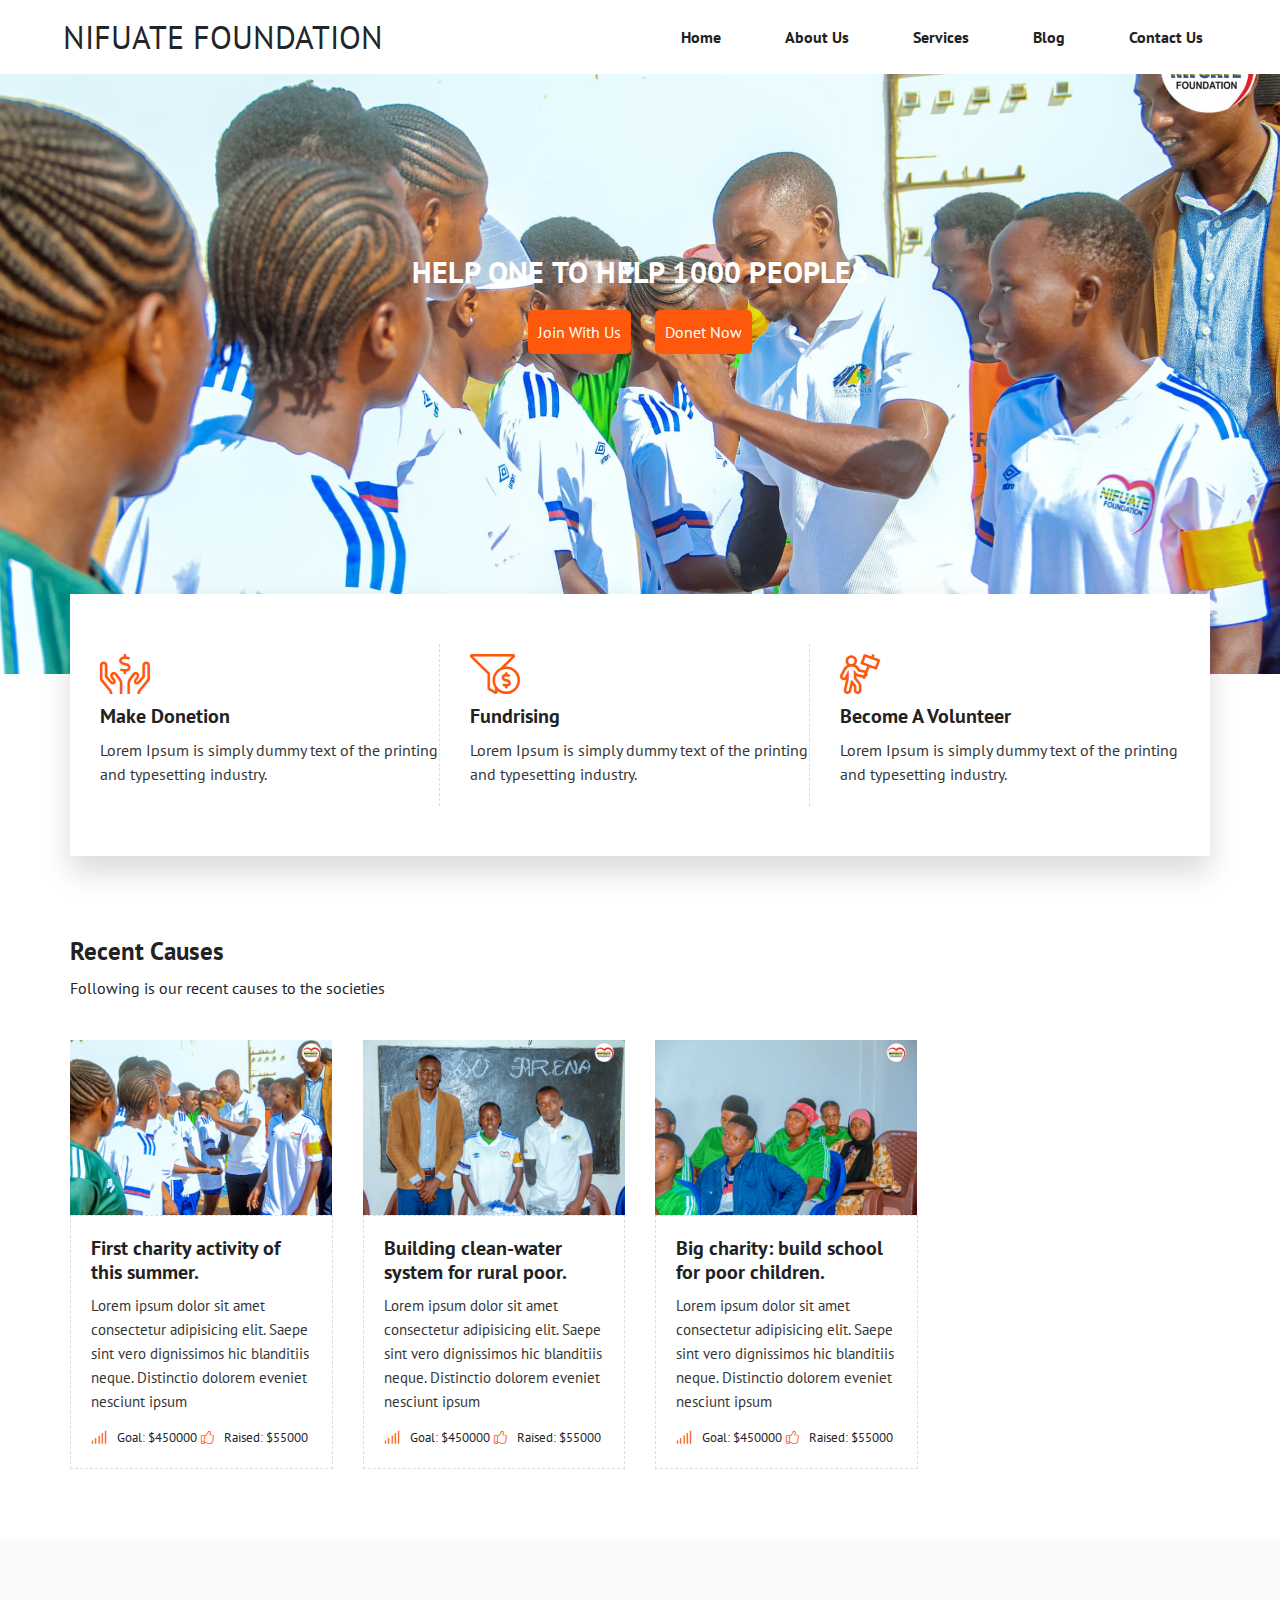
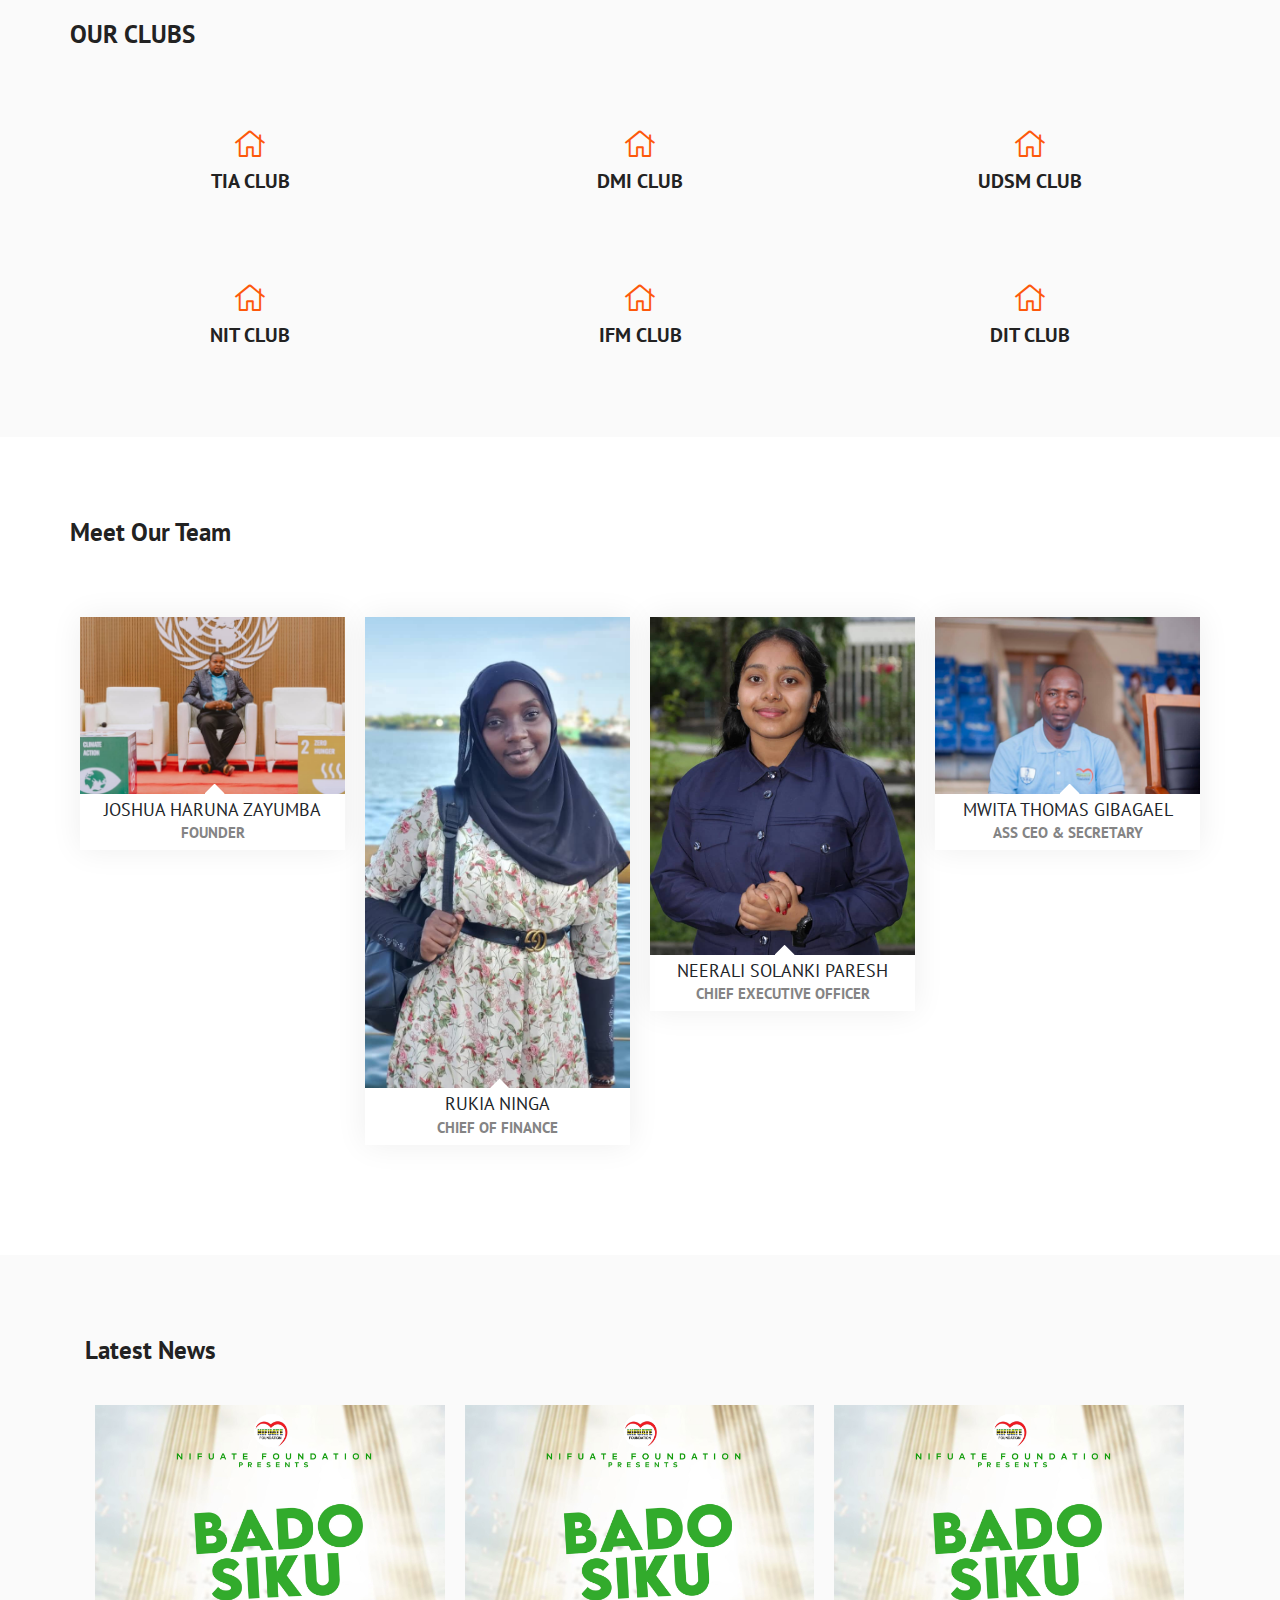
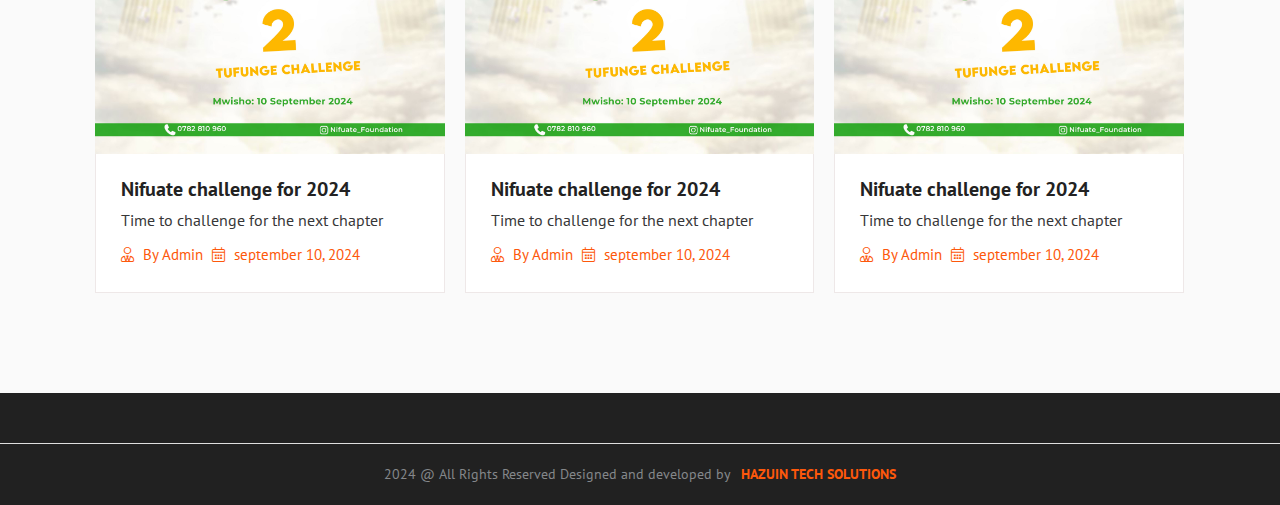
<file: index.html>
<!doctype html>
<html lang="en">

<head>
    <meta charset="utf-8">
    <meta name="viewport" content="width=device-width, initial-scale=1, shrink-to-fit=no">
    <title>NIFUATE FOUNDATION</title>
    <link rel="shortcut icon" href="assets/images/P.png" sizes="16X16"  type="image/png">
    <link rel="stylesheet" href="assets/css/bootstrap.min.css">
    <link rel="stylesheet" href="assets/css/all.min.css">
    <link rel="stylesheet" href="assets/css/style.css" />
</head>

<body>
  <!-- ======================header started====================== -->
  <header>
    <div class="my-nav">
      <div class="container">
        <div class="row">
          <div class="nav-items">
            <div class="logo">
              <!-- <img src="assets/images/NIFUATE-LOGO.png" sizes="10X10"> -->
              <h2>NIFUATE FOUNDATION</h2>
            </div>
            <div class="menu-toggle">
              <div class="menu-hamburger"></div>
            </div>
            <div class="menu-items">
              <div class="menu">
                <ul>
                  <li><a href="index.html">Home</a></li>
                  <li><a href="about-us.html">About Us</a></li>
                  <li><a href="services.html">Services</a></li>
                  <li><a href="blog.html">Blog</a></li>
                  <li><a href="contact-us.html">Contact Us</a></li>
                </ul>
              </div>
            </div>
          </div>
        </div>
      </div>
    </div>
  </header>

  <!-- ======================Main started====================== -->

  <main>

    <!-- ======================Banner started====================== -->


    <section class="banner">
      <div class="container">
        <div class="row">
          <div class="col-12">
            <div class="wrapper">
              <h1>help one to help 1000 peoples</h1>
              <p></p>
              <ol>
                <li><a href="#">Join With Us</a></li>
                <li><a href="#">Donet Now</a></li>
              </ol>
            </div>
          </div>
        </div>
      </div>
    </section>

    <!-- ======================Bg-01 started====================== -->

    <section class="bg-01">
      <div class="container">
        <div class="row">
          <div class="col-12">
            <div class="wrapper">
              <div class="row">
                <div class="col-lg-4 col-md-4 col-sm-6">
                  <div class="content">
                    <ol>
                      <li class="dashed">
                        <i class="fal fa-hands-usd"></i>
                        <h3>Make Donetion</h3>
                        <p>Lorem Ipsum is simply dummy text of the printing and typesetting industry.</p>
                      </li>
                    </ol>
                  </div>
                </div>
                <div class="col-lg-4 col-md-4 col-sm-6">
                  <div class="content">
                    <ol>
                      <li class="dashed">
                        <i class="fal fa-funnel-dollar"></i>
                        <h3>Fundrising</h3>
                        <p>Lorem Ipsum is simply dummy text of the printing and typesetting industry.</p>
                      </li>
                    </ol>
                  </div>
                </div>
                <div class="col-lg-4 col-md-4 col-sm-6">
                  <div class="content">
                    <ol>
                      <li>
                        <i class="fal fa-person-sign"></i>
                        <h3>Become A Volunteer</h3>
                        <p>Lorem Ipsum is simply dummy text of the printing and typesetting industry.</p>
                      </li>
                    </ol>
                  </div>
                </div>
              </div>
            </div>
          </div>
        </div>
      </div>
    </section>

    <!-- ======================Bg-02 started====================== -->

    <section class="bg-02">
      <div class="container">
        <div class="row">
          <div class="col-12">
            <div class="heading">
              <h2>Recent Causes</h2>
              <p>Following is our recent causes to the societies</p>
            </div>
          </div>

          <div class="col-lg-3 col-md-3 col-sm-6 col-xs-12">
            <div class="wrapper">
              <figure>
                <img src="assets/images/C1.jpeg">
              </figure>
              <div class="bs">
                <h3>First charity activity of this summer.</h3>
                <p>Lorem ipsum dolor sit amet consectetur adipisicing elit. Saepe sint vero 
                  dignissimos hic blanditiis neque. Distinctio dolorem eveniet nesciunt ipsum 
                  </p>
                  <ol>
                    <li><i class="fal fa-signal"></i>Goal: $450000</li>
                    <li><i class="fal fa-thumbs-up"></i>Raised: $55000</li>
                  </ol>
              </div>
            </div>
          </div>
          <div class="col-lg-3 col-md-3 col-sm-6 col-xs-12">
            <div class="wrapper">
              <figure>
                <img src="assets/images/c2.jpeg">
              </figure>
              <div class="bs">
                <h3>Building clean-water system for rural poor.</h3>
                <p>Lorem ipsum dolor sit amet consectetur adipisicing elit. Saepe sint vero
                  dignissimos hic blanditiis neque. Distinctio dolorem eveniet nesciunt ipsum
                </p>
                <ol>
                  <li><i class="fal fa-signal"></i>Goal: $450000</li>
                  <li><i class="fal fa-thumbs-up"></i>Raised: $55000</li>
                </ol>
              </div>
            </div>
          </div>
          <div class="col-lg-3 col-md-3 col-sm-6 col-xs-12">
            <div class="wrapper">
              <figure>
                <img src="assets/images/c3.jpeg">
              </figure>
              <div class="bs">
                <h3>Big charity: build school for poor children.</h3>
                <p>Lorem ipsum dolor sit amet consectetur adipisicing elit. Saepe sint vero
                  dignissimos hic blanditiis neque. Distinctio dolorem eveniet nesciunt ipsum
                </p>
                <ol>
                  <li><i class="fal fa-signal"></i>Goal: $450000</li>
                  <li><i class="fal fa-thumbs-up"></i>Raised: $55000</li>
                </ol>
              </div>
            </div>
          </div>

        </div>
      </div>
    </section>

    <!-- ======================Bg-03 started====================== -->

    <section class="bg-03">
      <div class="container">
        <div class="row">
          <div class="col-12">
            <div class="heading">
              <h2>OUR CLUBS</h2>
            </div>
          </div>
        </div>
        <div class="row">
          <div class="col-lg-4 col-md-4 col-sm-6 col-xs-12">
            <div class="wrapper">
              <div class="content">
                <ol>
                  <li>
                    <i class="fal fa-home"></i>
                    <h3>TIA CLUB</h3>
                  </li>
                </ol>
              </div>
            </div>
          </div>

          <div class="col-lg-4 col-md-4 col-sm-6 col-xs-12">
            <div class="wrapper">
              <div class="content">
                <ol>
                  <li>
                    <i class="fal fa-home"></i>
                    <h3>DMI CLUB</h3>
                  
                  </li>
                </ol>
              </div>
            </div>
          </div>

          <div class="col-lg-4 col-md-4 col-sm-6 col-xs-12">
            <div class="wrapper">
              <div class="content">
                <ol>
                  <li>
                    <i class="fal fa-home"></i>
                    <h3>UDSM CLUB</h3>
                    
                  </li>
                </ol>
              </div>
            </div>
          </div>

          <div class="col-lg-4 col-md-4 col-sm-6 col-xs-12">
            <div class="wrapper">
              <div class="content">
                <ol>
                  <li>
                    <i class="fal fa-home"></i>
                    <h3>NIT CLUB</h3>
                    
                  </li>
                </ol>
              </div>
            </div>
          </div>

          <div class="col-lg-4 col-md-4 col-sm-6 col-xs-12">
            <div class="wrapper">
              <div class="content">
                <ol>
                  <li>
                    <i class="fal fa-home"></i>
                    <h3>IFM CLUB</h3>
                    
                  </li>
                </ol>
              </div>
            </div>
          </div>

          <div class="col-lg-4 col-md-4 col-sm-6 col-xs-12">
            <div class="wrapper">
              <div class="content">
                <ol>
                  <li>
                    <i class="fal fa-home"></i>
                    <h3>DIT CLUB</h3>
                  </li>
                </ol>
              </div>
            </div>
          </div>
        </div>
      </div>
    </section>

    <!-- ======================Bg-04 started====================== -->

    <section class="bg-04">
      <div class="container">
        <div class="row">
          <div class="col-12">
            <div class="heading">
              <h2>Meet Our Team</h2>
            </div>
          </div>

          <div class="main-team-card d-flex">
            <div class="team-setup">
              <div class="team-items">
                <div class="team-user">
                  <img src="assets/images/team/2.jpeg">
                </div>
                <div class="team-user-social">
                  <ol>
                    <li><i class="fab fa-facebook-f"></i></li>
                    <li><i class="fab fa-twitter"></i></li>
                    <li><i class="fab fa-google"></i></li>
                    <li><i class="fab fa-skype"></i></li>
                  </ol>
                </div>
                <div class="team-name">
                  <h2>JOSHUA HARUNA ZAYUMBA</h2>
                  <b>FOUNDER</b>
                </div>
              </div>
            </div>

            <div class="team-setup">
              <div class="team-items">
                <div class="team-user">
                  <img src="assets/images/team/5.jpeg">
                </div>
                <div class="team-user-social">
                  <ol>
                    <li><i class="fab fa-facebook-f"></i></li>
                    <li><i class="fab fa-twitter"></i></li>
                    <li><i class="fab fa-google"></i></li>
                    <li><i class="fab fa-skype"></i></li>
                  </ol>
                </div>
                <div class="team-name">
                  <h2>RUKIA NINGA</h2>
                  <b>CHIEF OF FINANCE</b>
                </div>
              </div>
            </div>

            <div class="team-setup">
              <div class="team-items">
                <div class="team-user">
                  <img src="assets/images/team/3.jpeg">
                </div>
                <div class="team-user-social">
                  <ol>
                    <li><i class="fab fa-facebook-f"></i></li>
                    <li><i class="fab fa-twitter"></i></li>
                    <li><i class="fab fa-google"></i></li>
                    <li><i class="fab fa-skype"></i></li>
                  </ol>
                </div>
                <div class="team-name">
                  <h2>NEERALI SOLANKI PARESH</h2>
                  <b>CHIEF EXECUTIVE OFFICER</b>
                </div>
              </div>
            </div>

            <div class="team-setup">
              <div class="team-items">
                <div class="team-user">
                  <img src="assets/images/team/4.jpeg">
                </div>
                <div class="team-user-social">
                  <ol>
                    <li><i class="fab fa-facebook-f"></i></li>
                    <li><i class="fab fa-twitter"></i></li>
                    <li><i class="fab fa-google"></i></li>
                    <li><i class="fab fa-skype"></i></li>
                  </ol>
                </div>
                <div class="team-name">
                  <h2>MWITA THOMAS GIBAGAEL</h2>
                  <b>ASS CEO & SECRETARY </b>
                </div>
              </div>
            </div>
            
          </div>
        </div>
      </div>
    </section>

    <!-- ======================Bg-05 started====================== -->

    <section class="bg-05">
      <div class="container">
        <div class="col-12">
          <div class="heading">
            <h2>Latest News</h2>
          </div>
        </div>

        <div class="blog-main-card d-flex">
          <article class="blog-sub">
            <div class="blog-content">
              <img src="assets/images/NEWS.jpeg">
            </div>
            <div class="blog-content-section">
              <div class="blo-content-title">
                <h4>Nifuate challenge for 2024</h4>
                <p>Time to challenge for the next chapter</p>
              </div>
              <div class="blog-admin">
                <ol>
                  <li><i class="fal fa-user-tie"></i> By Admin</li>
                  <li><i class="fal fa-calendar-alt"></i> september 10, 2024</li>
                </ol>
              </div>
            </div>
          </article>

          <article class="blog-sub">
            <div class="blog-content">
              <img src="assets/images/NEWS.jpeg">
            </div>
            <div class="blog-content-section">
              <div class="blo-content-title">
                <h4>Nifuate challenge for 2024</h4>
                <p>Time to challenge for the next chapter</p>
              </div>
              <div class="blog-admin">
                <ol>
                  <li><i class="fal fa-user-tie"></i> By Admin</li>
                  <li><i class="fal fa-calendar-alt"></i> september 10, 2024</li>
                </ol>
              </div>
            </div>
          </article>

          <article class="blog-sub">
            <div class="blog-content">
              <img src="assets/images/NEWS.jpeg">
            </div>
            <div class="blog-content-section">
              <div class="blo-content-title">
                <h4>Nifuate challenge for 2024</h4>
                <p>Time to challenge for the next chapter</p>
              </div>
              <div class="blog-admin">
                <ol>
                  <li><i class="fal fa-user-tie"></i> By Admin</li>
                  <li><i class="fal fa-calendar-alt"></i> september 10, 2024</li>
                </ol>
              </div>
            </div>
          </article>
        </div>
      </div>
    </section>

  </main>

  <!-- =====================>>>>>Footer Started>>>>>======================== -->

  <footer>
    <div class="copy-right">
      <div class="container">
        <div class="copy-right-card">
        <p>2024 @ All Rights Reserved Designed and developed by<a
            href="#">HAZUIN TECH SOLUTIONS</a></p>
        </div>
      </div>
    </div>
  </footer>
</body>


<script src="assets/js/jquery-3.2.1.min.js"></script>
<script src="assets/js/popper.min.js"></script>
<script src="assets/js/bootstrap.min.js"></script>
<script src="assets/js/script.js"></script>
</html>
</file>
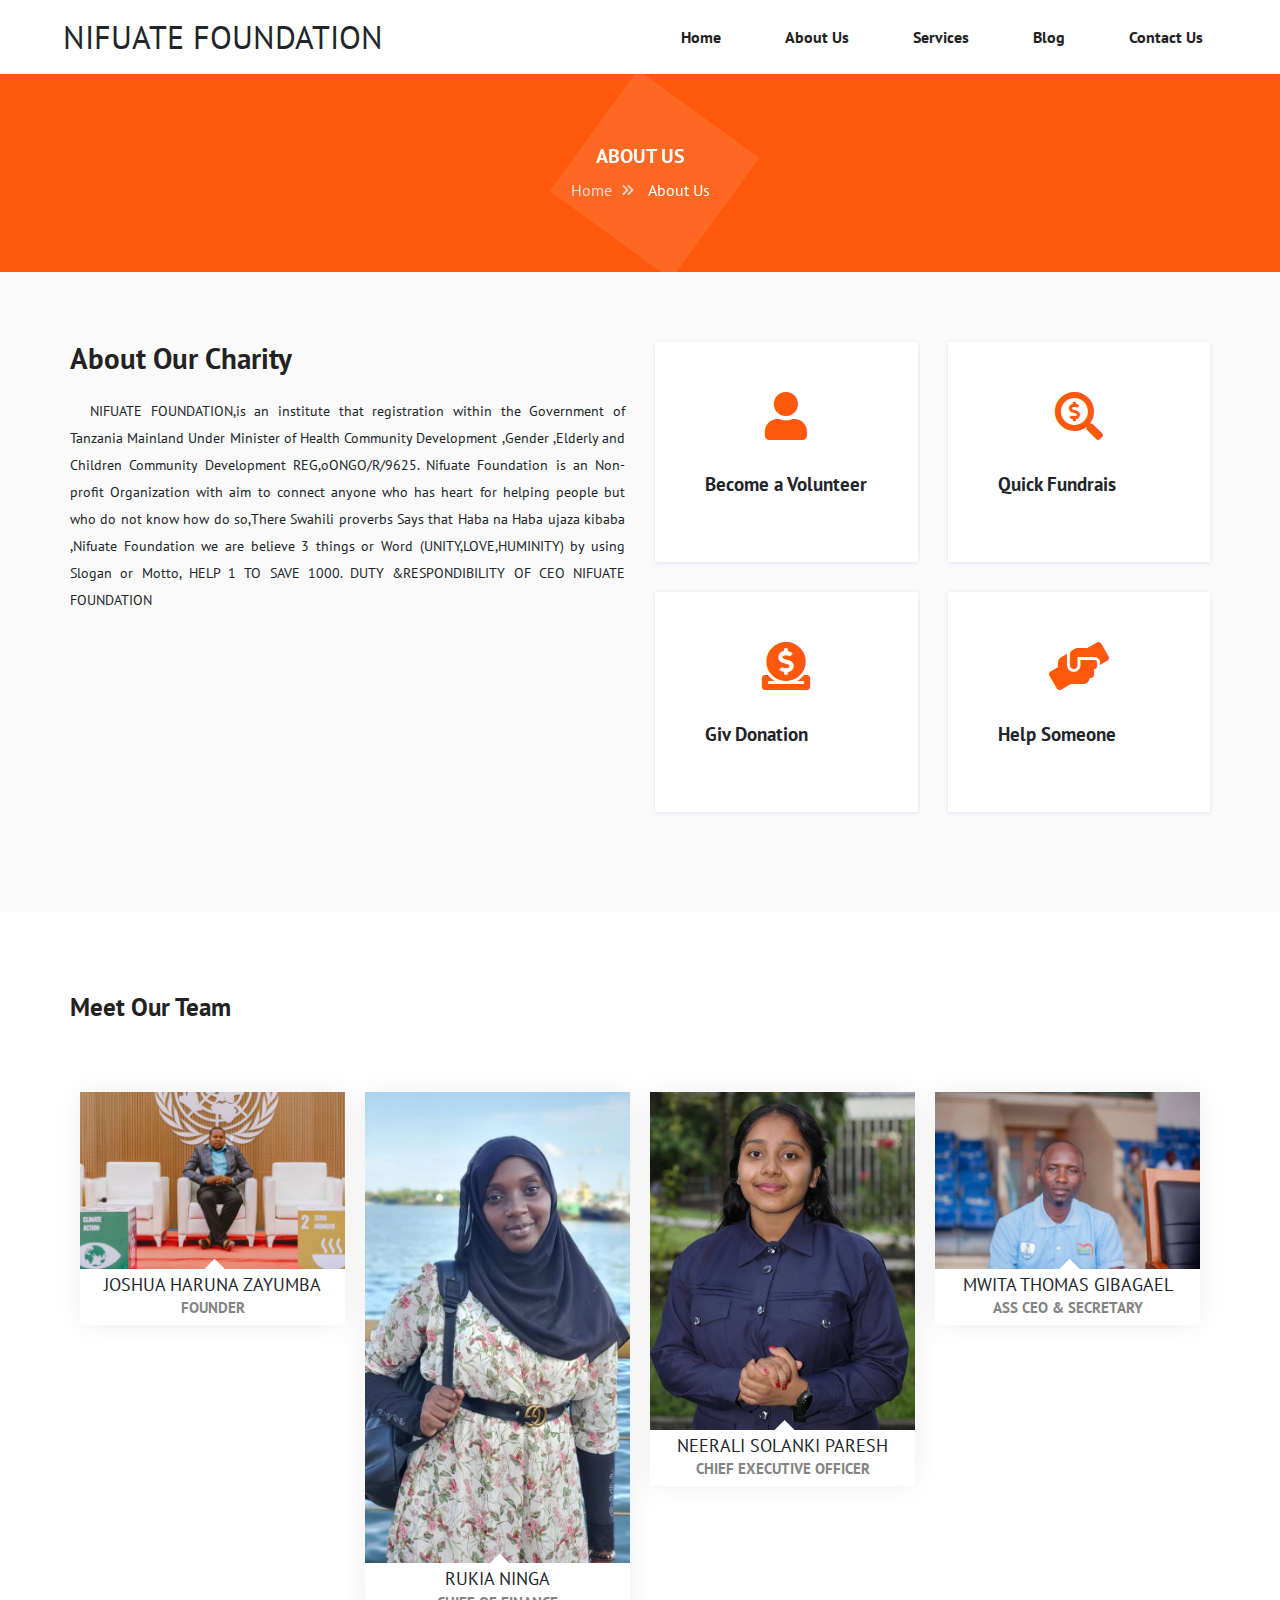
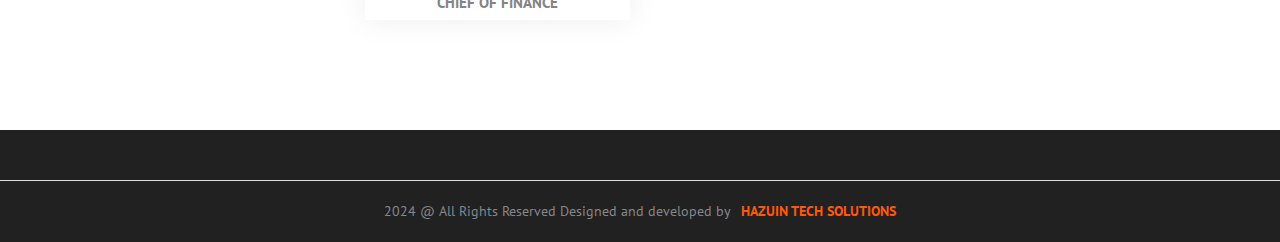
<file: about-us.html>
<!doctype html>
<html lang="en">

<head>
    <meta charset="utf-8">
    <meta name="viewport" content="width=device-width, initial-scale=1, shrink-to-fit=no">
    <title>NIFUATE FOUNDATION</title>
    <link rel="shortcut icon" href="assets/images/P.png" sizes="16X16"  type="image/png">
    <link rel="stylesheet" href="assets/css/bootstrap.min.css">
    <link rel="stylesheet" href="assets/css/all.min.css">
    <link rel="stylesheet" href="assets/css/style.css" />
</head>

<body>
<!-- ======================header started====================== -->
<header>
    <div class="my-nav">
    <div class="container">
        <div class="row">
        <div class="nav-items">
            <div class="logo">
            <h2>NIFUATE FOUNDATION</h2>
            </div>
            <div class="menu-toggle">
            <div class="menu-hamburger"></div>
            </div>
            <div class="menu-items">
            <div class="menu">
                <ul>
                <li><a href="index.html">Home</a></li>
                <li><a href="about-us.html">About Us</a></li>
                <li><a href="services.html">Services</a></li>
                <li><a href="blog.html">Blog</a></li>
                <li><a href="contact-us.html">Contact Us</a></li>
                </ul>
            </div>
            </div>
        </div>
        </div>
    </div>
    </div>
</header>

<!-- ======================Main started====================== -->

<main>
    <!-- ============abt-01 Section  Start============ -->

    <section class="abt-01">
        <div class="container">
            <div class="row">
                <div class="col-12">
                    <div class="heading-wrapper">
                        <h3>About Us</h3>
                        <ol>
                            <li>Home<i class="far fa-angle-double-right"></i></li>
                            <li>About Us</li>
                        </ol>
                    </div>
                </div>
            </div>
        </div>
    </section>

    <section class="about-001">
        <div class="container">
            <div class="row">
                <div class="text-part col-md-6">
                    <h2>About Our Charity</h2>
                    <p>NIFUATE FOUNDATION,is an institute that registration within  the Government of Tanzania Mainland Under Minister of Health Community Development ,Gender ,Elderly and Children Community Development REG,oONGO/R/9625.
                        Nifuate Foundation is an Non-profit Organization  with aim to connect anyone who has heart  for helping people  but who do not know how do so,There Swahili proverbs Says that Haba na Haba ujaza kibaba ,Nifuate Foundation we are believe 3 things or Word (UNITY,LOVE,HUMINITY) by using Slogan or Motto, HELP  1 TO SAVE 1000.
                        DUTY &RESPONDIBILITY OF CEO NIFUATE FOUNDATION
                    </p>
                    <br>
                    <p>
                        
                    </p>
                </div>
                <div class="image-part col-md-6">
                    <div class="about-quick-box row">
                        <div class="col-md-6">
                            <div class="about-qcard">
                                <i class="fas fa-user"></i>
                                <p>Become a Volunteer</p>
                            </div>
                        </div>
                        <div class="col-md-6">
                            <div class="about-qcard ">
                                <i class="fas fa-search-dollar red"></i>
                                <p>Quick Fundrais</p>
                            </div>
                        </div>
                        <div class="col-md-6">
                            <div class="about-qcard ">
                                <i class="fas fa-donate yell"></i>
                                <p>Giv Donation</p>
                            </div>
                        </div>
                        <div class="col-md-6">
                            <div class="about-qcard ">
                                <i class="fas fa-hands-helping blu"></i>
                                <p>Help Someone</p>
                            </div>
                        </div>
                    </div>
                </div>
            </div>
        </div>
    </section>

    <!-- ======================Bg-04 started====================== -->

    <section class="bg-04">
        <div class="container">
        <div class="row">
            <div class="col-12">
            <div class="heading">
                <h2>Meet Our Team</h2>
            </div>
            </div>

            <div class="main-team-card d-flex">
            <div class="team-setup">
                <div class="team-items">
                <div class="team-user">
                    <img src="assets/images/team/2.jpeg">
                </div>
                <div class="team-user-social">
                    <ol>
                    <li><i class="fab fa-facebook-f"></i></li>
                    <li><i class="fab fa-twitter"></i></li>
                    <li><i class="fab fa-google"></i></li>
                    <li><i class="fab fa-skype"></i></li>
                    </ol>
                </div>
                <div class="team-name">
                    <h2>JOSHUA HARUNA ZAYUMBA</h2>
                    <b>FOUNDER</b>
                </div>
                </div>
            </div>

            <div class="team-setup">
                <div class="team-items">
                <div class="team-user">
                    <img src="assets/images/team/5.jpeg">
                </div>
                <div class="team-user-social">
                    <ol>
                    <li><i class="fab fa-facebook-f"></i></li>
                    <li><i class="fab fa-twitter"></i></li>
                    <li><i class="fab fa-google"></i></li>
                    <li><i class="fab fa-skype"></i></li>
                    </ol>
                </div>
                <div class="team-name">
                    <h2>RUKIA NINGA</h2>
                    <b>CHIEF OF FINANCE</b>
                </div>
                </div>
            </div>

            <div class="team-setup">
                <div class="team-items">
                <div class="team-user">
                    <img src="assets/images/team/3.jpeg">
                </div>
                <div class="team-user-social">
                    <ol>
                    <li><i class="fab fa-facebook-f"></i></li>
                    <li><i class="fab fa-twitter"></i></li>
                    <li><i class="fab fa-google"></i></li>
                    <li><i class="fab fa-skype"></i></li>
                    </ol>
                </div>
                <div class="team-name">
                    <h2>NEERALI SOLANKI PARESH</h2>
                    <b>CHIEF EXECUTIVE OFFICER</b>
                </div>
                </div>
            </div>

            <div class="team-setup">
                <div class="team-items">
                <div class="team-user">
                    <img src="assets/images/team/4.jpeg">
                </div>
                <div class="team-user-social">
                    <ol>
                    <li><i class="fab fa-facebook-f"></i></li>
                    <li><i class="fab fa-twitter"></i></li>
                    <li><i class="fab fa-google"></i></li>
                    <li><i class="fab fa-skype"></i></li>
                    </ol>
                </div>
                <div class="team-name">
                    <h2>MWITA THOMAS GIBAGAEL</h2>
                    <b>ASS CEO & SECRETARY </b>
                </div>
                </div>
            </div>
            
            </div>
        </div>
        </div>
    </section>


</main>

<!-- =====================>>>>>Footer Started>>>>>======================== -->

<footer>
    <div class="copy-right">
    <div class="container">
        <div class="copy-right-card">
        <p>2024 @ All Rights Reserved Designed and developed by<a
            href="https://www.smarteyeapps.com">HAZUIN TECH SOLUTIONS</a></p>
        </div>
    </div>
    </div>
</footer>
</body>


<script src="assets/js/jquery-3.2.1.min.js"></script>
<script src="assets/js/popper.min.js"></script>
<script src="assets/js/bootstrap.min.js"></script>
<script src="assets/js/script.js"></script>
</html>
</file>
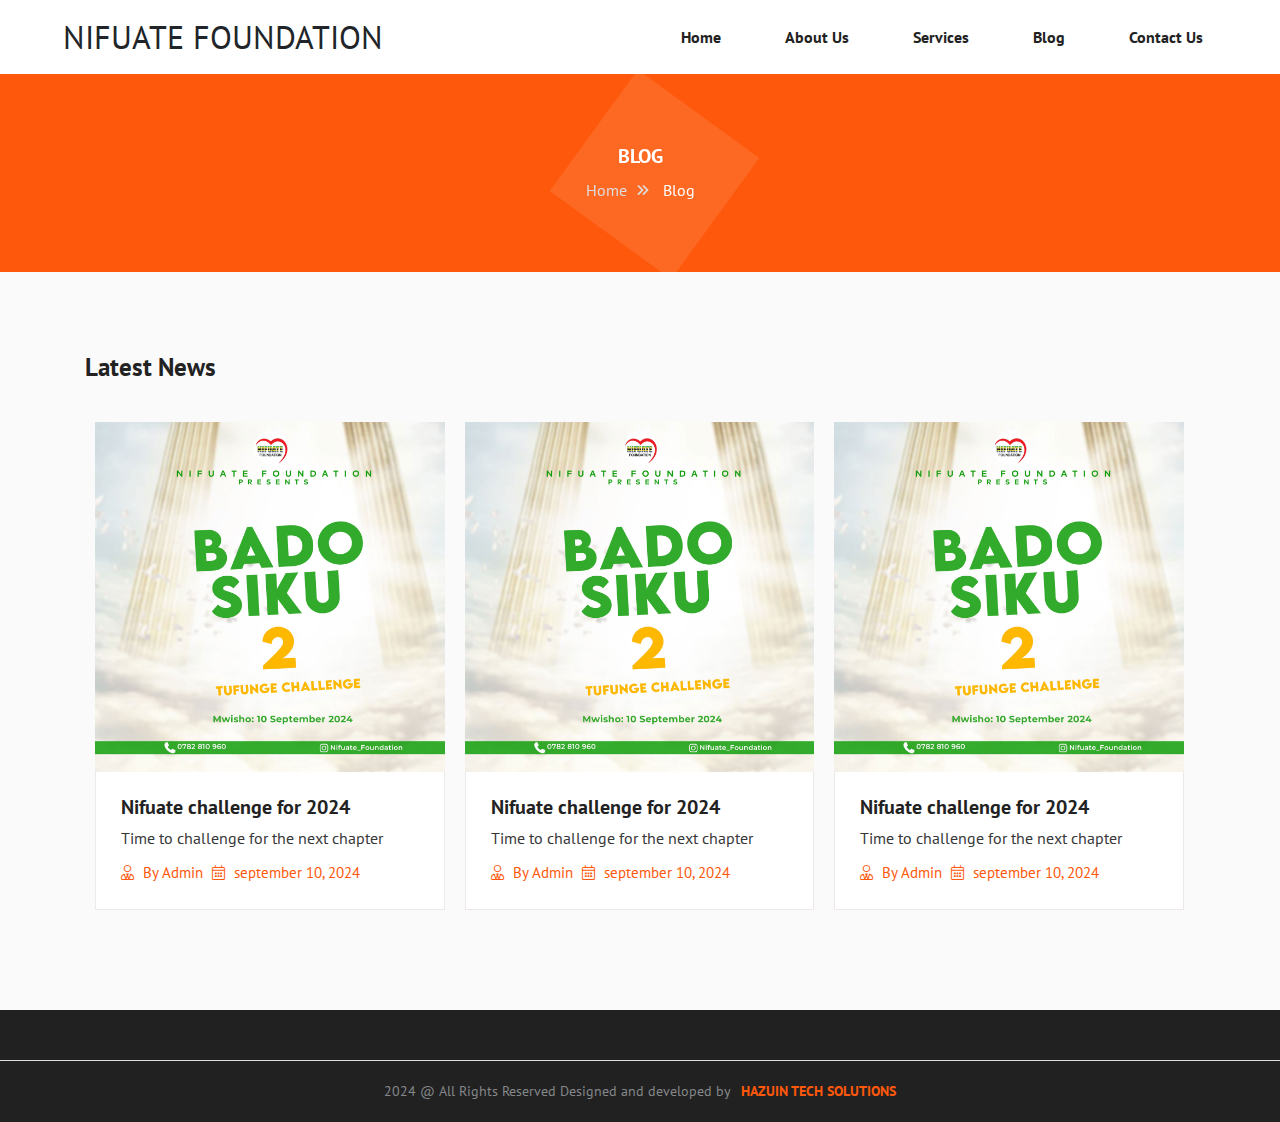
<file: blog.html>
<!doctype html>
<html lang="en">

<head>
  <meta charset="utf-8">
  <meta name="viewport" content="width=device-width, initial-scale=1, shrink-to-fit=no">
  <title>NIFUATE FOUNDATION</title>
  <link rel="shortcut icon" href="assets/images/P.png" sizes="16X16"  type="image/png">
  <link rel="stylesheet" href="assets/css/bootstrap.min.css">
  <link rel="stylesheet" href="assets/css/all.min.css">
  <link rel="stylesheet" href="assets/css/style.css" />
</head>

<body>
  <!-- ======================header started====================== -->
  <header>
    <div class="my-nav">
      <div class="container">
        <div class="row">
          <div class="nav-items">
            <div class="logo">
              <h2>NIFUATE FOUNDATION</h2>
            </div>
            <div class="menu-toggle">
              <div class="menu-hamburger"></div>
            </div>
            <div class="menu-items">
              <div class="menu">
                <ul>
                  <li><a href="index.html">Home</a></li>
                  <li><a href="about-us.html">About Us</a></li>
                  <li><a href="services.html">Services</a></li>
                  <li><a href="blog.html">Blog</a></li>
                  <li><a href="contact-us.html">Contact Us</a></li>
                </ul>
              </div>
            </div>
          </div>
        </div>
      </div>
    </div>
  </header>

  <!-- ======================Main started====================== -->

  <main>
      <!-- ============abt-01 Section  Start============ -->

      <section class="abt-01">
          <div class="container">
              <div class="row">
                  <div class="col-12">
                      <div class="heading-wrapper">
                          <h3>Blog</h3>
                          <ol>
                              <li>Home<i class="far fa-angle-double-right"></i></li>
                              <li>Blog</li>
                          </ol>
                      </div>
                  </div>
              </div>
          </div>
      </section>

    <!-- ======================Bg-05 started====================== -->

    <section class="bg-05">
      <div class="container">
        <div class="col-12">
          <div class="heading">
            <h2>Latest News</h2>
          </div>
        </div>

        <div class="blog-main-card d-flex">
          <article class="blog-sub">
            <div class="blog-content">
              <img src="assets/images/NEWS.jpeg">
            </div>
            <div class="blog-content-section">
              <div class="blo-content-title">
                <h4>Nifuate challenge for 2024</h4>
                <p>Time to challenge for the next chapter</p>
              </div>
              <div class="blog-admin">
                <ol>
                  <li><i class="fal fa-user-tie"></i> By Admin</li>
                  <li><i class="fal fa-calendar-alt"></i> september 10, 2024</li>
                </ol>
              </div>
            </div>
          </article>

          <article class="blog-sub">
            <div class="blog-content">
              <img src="assets/images/NEWS.jpeg">
            </div>
            <div class="blog-content-section">
              <div class="blo-content-title">
                <h4>Nifuate challenge for 2024</h4>
                <p>Time to challenge for the next chapter</p>
              </div>
              <div class="blog-admin">
                <ol>
                  <li><i class="fal fa-user-tie"></i> By Admin</li>
                  <li><i class="fal fa-calendar-alt"></i> september 10, 2024</li>
                </ol>
              </div>
            </div>
          </article>

          <article class="blog-sub">
            <div class="blog-content">
              <img src="assets/images/NEWS.jpeg">
            </div>
            <div class="blog-content-section">
              <div class="blo-content-title">
                <h4>Nifuate challenge for 2024</h4>
                <p>Time to challenge for the next chapter</p>
              </div>
              <div class="blog-admin">
                <ol>
                  <li><i class="fal fa-user-tie"></i> By Admin</li>
                  <li><i class="fal fa-calendar-alt"></i> september 10, 2024</li>
                </ol>
              </div>
            </div>
          </article>
        </div>
      </div>
    </section>

  </main>

  <!-- =====================>>>>>Footer Started>>>>>======================== -->


  <footer>
    <div class="copy-right">
      <div class="container">
        <div class="copy-right-card">
        <p>2024 @ All Rights Reserved Designed and developed by<a
            href="https://www.smarteyeapps.com">HAZUIN TECH SOLUTIONS</a></p>
        </div>
      </div>
    </div>
  </footer>
</body>


<script src="assets/js/jquery-3.2.1.min.js"></script>
<script src="assets/js/popper.min.js"></script>
<script src="assets/js/bootstrap.min.js"></script>
<script src="assets/js/script.js"></script>
</html>
</file>
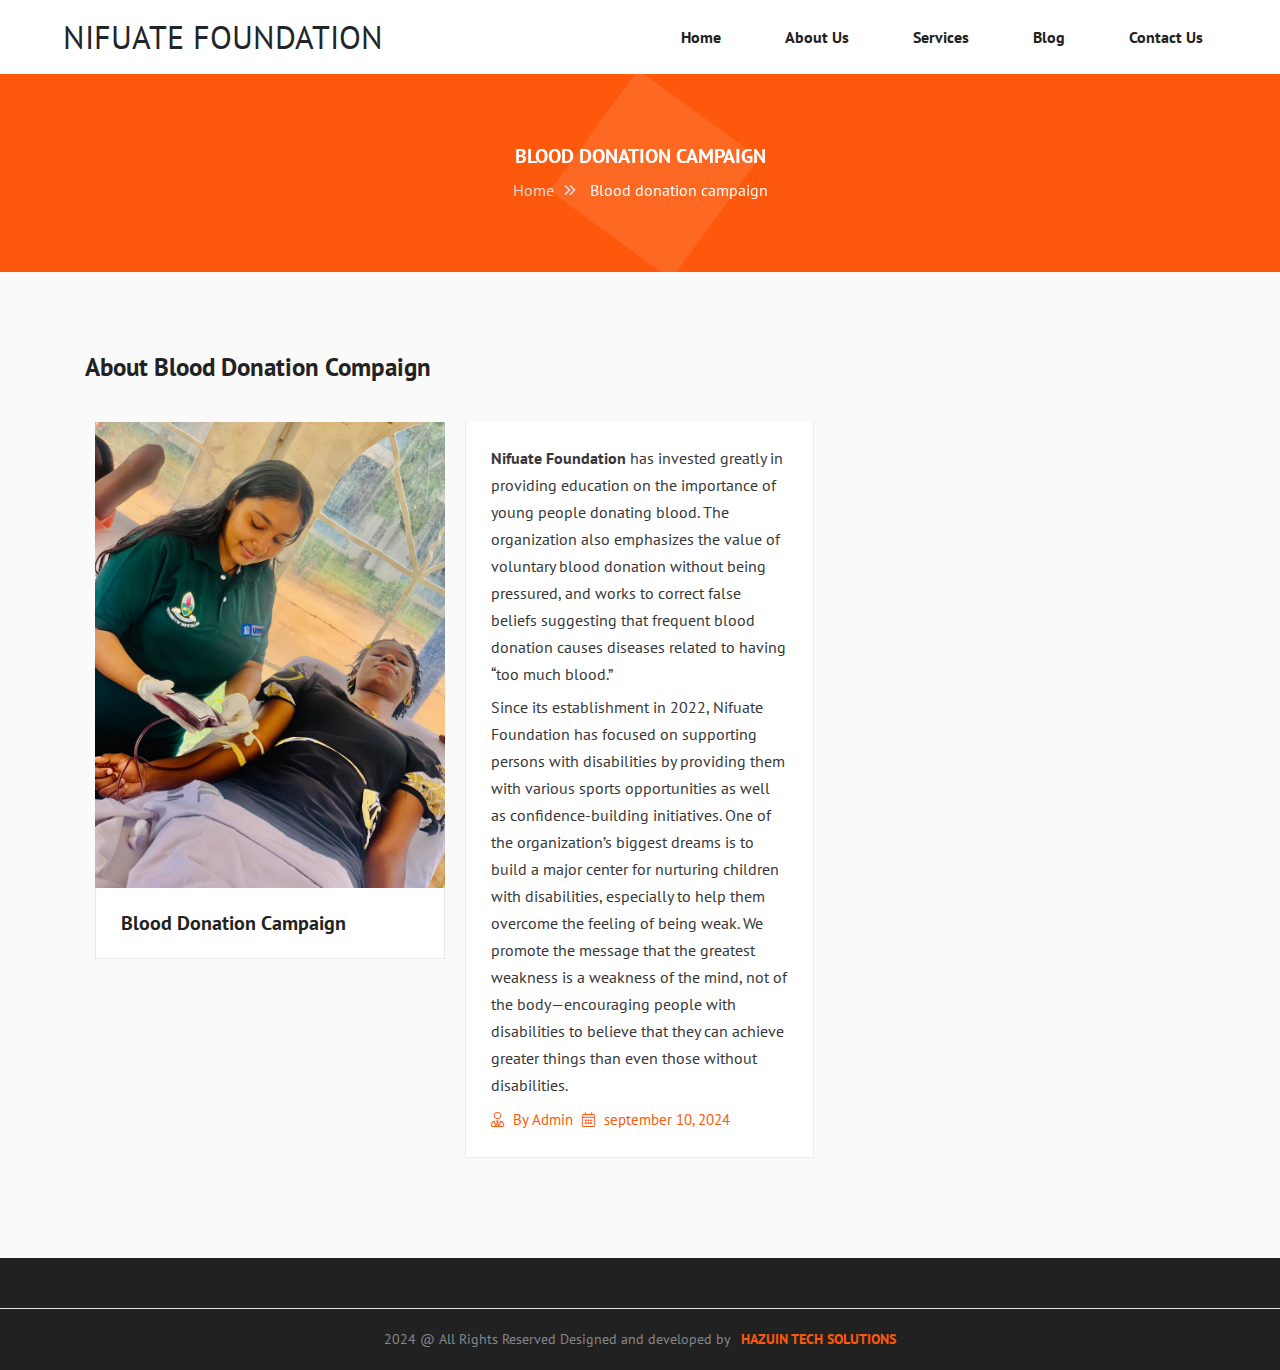
<file: blood.html>
<!doctype html>
<html lang="en">

<head>
  <meta charset="utf-8">
  <meta name="viewport" content="width=device-width, initial-scale=1, shrink-to-fit=no">
  <title>NIFUATE FOUNDATION</title>
  <link rel="shortcut icon" href="assets/images/P.png" sizes="16X16"  type="image/png">
  <link rel="stylesheet" href="assets/css/bootstrap.min.css">
  <link rel="stylesheet" href="assets/css/all.min.css">
  <link rel="stylesheet" href="assets/css/style.css" />
</head>

<body>
  <!-- ======================header started====================== -->
  <header>
    <div class="my-nav">
      <div class="container">
        <div class="row">
          <div class="nav-items">
            <div class="logo">
              <h2>NIFUATE FOUNDATION</h2>
            </div>
            <div class="menu-toggle">
              <div class="menu-hamburger"></div>
            </div>
            <div class="menu-items">
              <div class="menu">
                <ul>
                  <li><a href="index.html">Home</a></li>
                  <li><a href="about-us.html">About Us</a></li>
                  <li><a href="services.html">Services</a></li>
                  <li><a href="blog.html">Blog</a></li>
                  <li><a href="contact-us.html">Contact Us</a></li>
                </ul>
              </div>
            </div>
          </div>
        </div>
      </div>
    </div>
  </header>

  <!-- ======================Main started====================== -->

  <main>
      <!-- ============abt-01 Section  Start============ -->

      <section class="abt-01">
          <div class="container">
              <div class="row">
                  <div class="col-12">
                      <div class="heading-wrapper">
                          <h3>Blood Donation Campaign</h3>
                          <ol>
                              <li>Home<i class="far fa-angle-double-right"></i></li>
                              <li>Blood donation campaign</li>
                          </ol>
                      </div>
                  </div>
              </div>
          </div>
      </section>

    <!-- ======================Bg-05 started====================== -->

    <section class="bg-05">
      <div class="container">
        <div class="col-12">
          <div class="heading">
            <h2>About Blood Donation Compaign</h2>
          </div>
        </div>

        <div class="blog-main-card d-flex">
          <article class="blog-sub">
            <div class="blog-content">
              <img src="assets/images/BD1.jpeg">
            </div>
            <div class="blog-content-section">
              <div class="blo-content-title">
                <h4>Blood Donation Campaign</h4>
                <!-- <p>Time </p> -->
              </div>
              <!-- <div class="blog-admin">
                <ol>
                  <li><i class="fal fa-user-tie"></i> By Admin</li>
                  <li><i class="fal fa-calendar-alt"></i> september 10, 2024</li>
                </ol>
              </div> -->
            </div>
          </article>

          <article class="blog-sub">
            <div class="blog-content-section">
              <div class="blo-content-title">
                <p><strong>Nifuate Foundation</strong> has invested greatly in providing education on the importance of young people donating blood. The organization also emphasizes the value of voluntary blood donation without being pressured, and works to correct false beliefs suggesting that frequent blood donation causes diseases related to having “too much blood.”</p>
                <p>Since its establishment in 2022, Nifuate Foundation has focused on supporting persons with disabilities by providing them with various sports opportunities as well as confidence-building initiatives. One of the organization’s biggest dreams is to build a major center for nurturing children with disabilities, especially to help them overcome the feeling of being weak. We promote the message that the greatest weakness is a weakness of the mind, not of the body—encouraging people with disabilities to believe that they can achieve greater things than even those without disabilities.</p>
              </div>
              <div class="blog-admin">
                <ol>
                  <li><i class="fal fa-user-tie"></i> By Admin</li>
                  <li><i class="fal fa-calendar-alt"></i> september 10, 2024</li>
                </ol>
              </div>
            </div>
          </article>
<!-- 
          <article class="blog-sub">
            <div class="blog-content">
              <img src="assets/images/NEWS.jpeg">
            </div>
            <div class="blog-content-section">
              <div class="blo-content-title">
                <h4>Nifuate challenge for 2024</h4>
                <p>Time to challenge for the next chapter</p>
              </div>
              <div class="blog-admin">
                <ol>
                  <li><i class="fal fa-user-tie"></i> By Admin</li>
                  <li><i class="fal fa-calendar-alt"></i> september 10, 2024</li>
                </ol>
              </div>
            </div>
          </article> -->
        </div>
      </div>
    </section>

  </main>

  <!-- =====================>>>>>Footer Started>>>>>======================== -->


  <footer>
    <div class="copy-right">
      <div class="container">
        <div class="copy-right-card">
        <p>2024 @ All Rights Reserved Designed and developed by<a
            href="https://www.smarteyeapps.com">HAZUIN TECH SOLUTIONS</a></p>
        </div>
      </div>
    </div>
  </footer>
</body>


<script src="assets/js/jquery-3.2.1.min.js"></script>
<script src="assets/js/popper.min.js"></script>
<script src="assets/js/bootstrap.min.js"></script>
<script src="assets/js/script.js"></script>
</html>
</file>
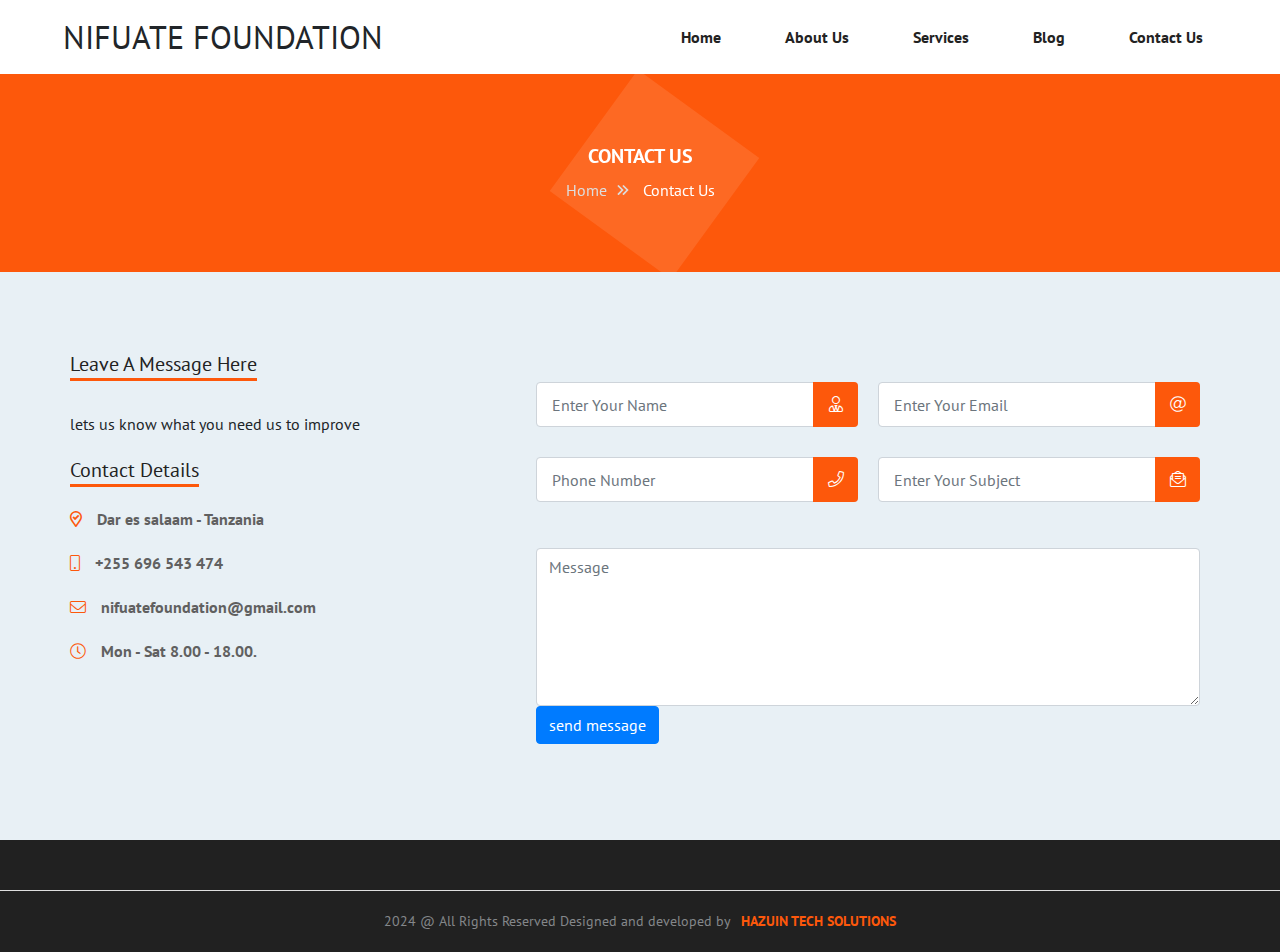
<file: contact-us.html>
<!doctype html>
<html lang="en">

<head>
  <meta charset="utf-8">
  <meta name="viewport" content="width=device-width, initial-scale=1, shrink-to-fit=no">
  <title>NIFUATE FOUNDATION</title>
  <link rel="shortcut icon" href="assets/images/P.png" sizes="16X16"  type="image/png">
  <link rel="stylesheet" href="assets/css/bootstrap.min.css">
  <link rel="stylesheet" href="assets/css/all.min.css">
  <link rel="stylesheet" href="assets/css/style.css" />
</head>

<body>
  <!-- ======== header started ========= -->
  <header>
    <div class="my-nav">
      <div class="container">
        <div class="row">
          <div class="nav-items">
            <div class="menu-toggle">
              <div class="menu-hamburger"></div>
            </div>
            <div class="logo">
              <h2>NIFUATE FOUNDATION</h2>
            </div>
            <div class="menu-items">
              <div class="menu">
                <ul>
                  <li><a href="index.html">Home</a></li>
                  <li><a href="about-us.html">About Us</a></li>
                  <li><a href="services.html">Services</a></li>
                  <li><a href="blog.html">Blog</a></li>
                  <li><a href="contact-us.html">Contact Us</a></li>
                </ul>
              </div>
            </div>
          </div>
        </div>
      </div>
    </div>
  </header>

  <!-- ======== main started ========= -->

  <main class="charity-01-main">

    <!-- ============abt-01 Section  Start============ -->

    <section class="abt-01">
        <div class="container">
            <div class="row">
                <div class="col-12">
                    <div class="heading-wrapper">
                        <h3>Contact Us</h3>
                        <ol>
                            <li>Home<i class="far fa-angle-double-right"></i></li>
                            <li>Contact Us</li>
                        </ol>
                    </div>
                </div>
            </div>
        </div>
    </section>

    <section class="bg-0-b">
        <div class="container">
            <div class="row">
                <div class="main-card-contact d-flex">
                    <div class="sup-card-contact">
                        <div class="sup-content">
                            <div class="head-content">
                                <h2>Leave A Message Here</h2>
                                <p>lets us know what you need us to improve </p>
                            </div>

                            <div class="contact-title">
                                <h2>Contact Details</h2>
                                <ol>
                                    <li><i class="far fa-map-marker-check"></i>Dar es salaam - Tanzania</li>
                                    <li><i class="fal fa-mobile"></i>+255 696 543 474 </li>
                                    <li><i class="fal fa-envelope"></i>nifuatefoundation@gmail.com</li>
                                    <li><i class="fal fa-clock"></i>Mon - Sat 8.00 - 18.00.</li>
                                </ol>
                            </div>
                        </div>
                    </div>

                    <div class="sup-card-contact-0a">
                        <div class="contact-a1">
                            <form>
                                <div class="dived d-flex">
                                    <div class="form-group">
                                        <div class="form-sup">
                                            <div class="cal-01">
                                                <input type="name" name="name" id="" class="form-control"
                                                    placeholder="Enter Your Name">
                                                <i class="fal fa-user-tie"></i>
                                            </div>

                                            <div class="cal-01">
                                                <input type="phone" name="phone" id="" class="form-control"
                                                    placeholder="Phone Number">
                                                <i class="fal fa-phone"></i>
                                            </div>
                                        </div>
                                    </div>

                                    <div class="form-group">
                                        <div class="form-sup">
                                            <div class="cal-01">
                                                <input type="email" name="email" id="" class="form-control"
                                                    placeholder="Enter Your Email">
                                                <i class="fal fa-at"></i>
                                            </div>
                                            <div class="cal-01">
                                                <input type="text" name="subject" id="" class="form-control"
                                                    placeholder="Enter Your Subject">
                                                <i class="fal fa-envelope-open-text"></i>
                                            </div>
                                        </div>
                                    </div>

                                    <div class="ca-ool">
                                        <textarea name="text" cols="80" rows="6" class="form-control"
                                            placeholder="Message"></textarea>
                                    </div></br>
                                    <div class="form-group">
                                      <div class="ca-ool">
                                        <button type="submit" class="btn btn-primary">send message</button>
                                      </div>
                                    </div>
                                </div>
                            </form>
                        </div>
                    </div>
                </div>
            </div>
        </div>
    </section>
  </main>

<!-- =====================>>>>>Footer Started>>>>>======================== -->

<footer>
  <div class="copy-right">
    <div class="container">
      <div class="copy-right-card">
      <p>2024 @ All Rights Reserved Designed and developed by<a
          href="https://www.smarteyeapps.com">HAZUIN TECH SOLUTIONS</a></p>
      </div>
    </div>
  </div>
</footer>
</body>


<script src="assets/js/jquery-3.2.1.min.js"></script>
<script src="assets/js/popper.min.js"></script>
<script src="assets/js/bootstrap.min.js"></script>
<script src="assets/js/script.js"></script>
</html>
</file>
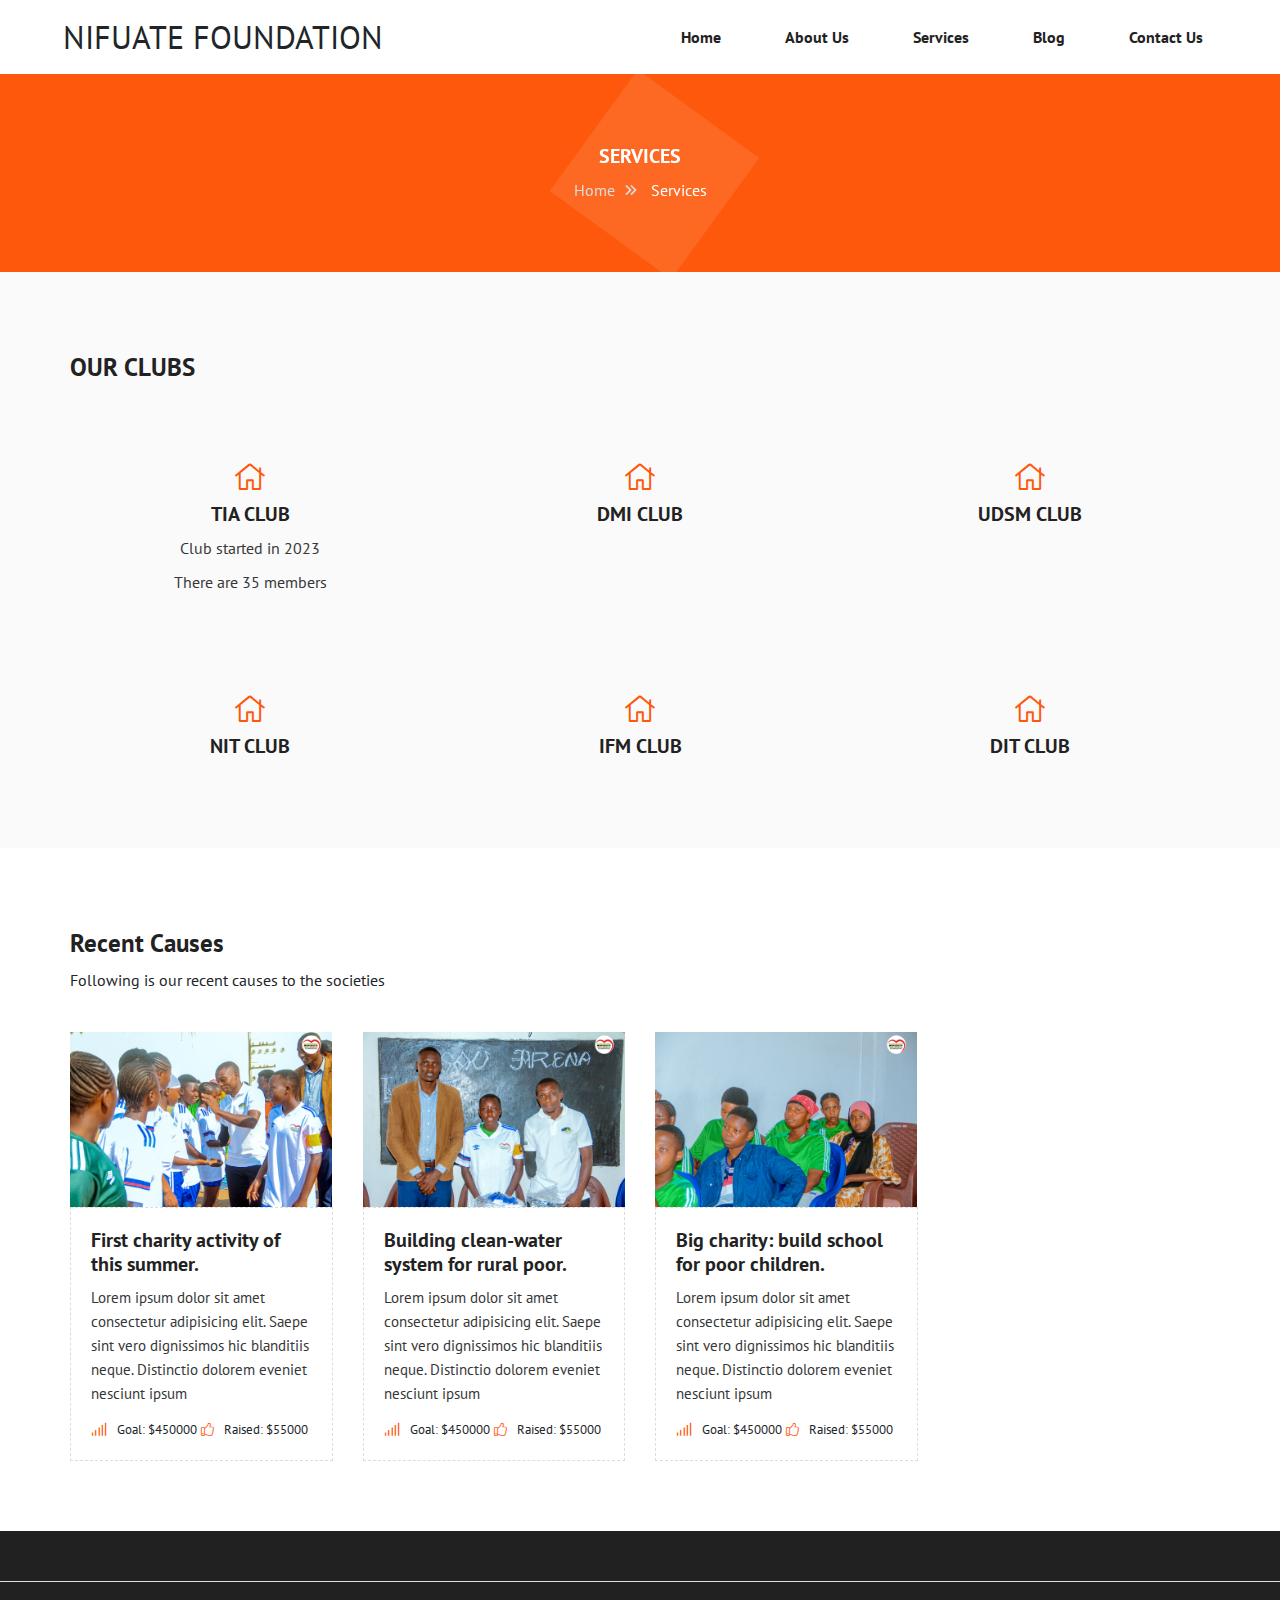
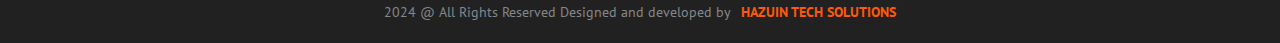
<file: services.html>
<!doctype html>
<html lang="en">

<head>
  <meta charset="utf-8">
  <meta name="viewport" content="width=device-width, initial-scale=1, shrink-to-fit=no">
  <title>NIFUATE FOUNDATION</title>
  <link rel="shortcut icon" href="assets/images/P.png" sizes="16X16"  type="image/png">
  <link rel="stylesheet" href="assets/css/bootstrap.min.css">
  <link rel="stylesheet" href="assets/css/all.min.css">
  <link rel="stylesheet" href="assets/css/style.css" />
</head>

<body>
  <!-- ======================header started====================== -->
  <header>
    <div class="my-nav">
      <div class="container">
        <div class="row">
          <div class="nav-items">
            <div class="logo">
              <h2>NIFUATE FOUNDATION</h2>
            </div>
            <div class="menu-toggle">
              <div class="menu-hamburger"></div>
            </div>
            <div class="menu-items">
              <div class="menu">
                <ul>
                  <li><a href="index.html">Home</a></li>
                  <li><a href="about-us.html">About Us</a></li>
                  <li><a href="services.html">Services</a></li>
                  <li><a href="blog.html">Blog</a></li>
                  <li><a href="contact-us.html">Contact Us</a></li>
                </ul>
              </div>
            </div>
          </div>
        </div>
      </div>
    </div>
  </header>

  <!-- ======================Main started====================== -->

  <main>

    <!-- ============abt-01 Section  Start============ -->

    <section class="abt-01">
        <div class="container">
            <div class="row">
                <div class="col-12">
                    <div class="heading-wrapper">
                        <h3>Services</h3>
                        <ol>
                            <li>Home<i class="far fa-angle-double-right"></i></li>
                            <li>Services</li>
                        </ol>
                    </div>
                </div>
            </div>
        </div>
    </section>

    <!-- ======================Bg-03 started====================== -->

    <section class="bg-03">
      <div class="container">
        <div class="row">
          <div class="col-12">
            <div class="heading">
              <h2>OUR CLUBS</h2>
            </div>
          </div>
        </div>
        <div class="row">
          <div class="col-lg-4 col-md-4 col-sm-6 col-xs-12">
            <div class="wrapper">
              <div class="content">
                <ol>
                  <li>
                    <i class="fal fa-home"></i>
                    <h3>TIA CLUB</h3>
                    <p>Club started in 2023</p>
                  </li>
                  <li>
                    <p>There are  35 members</p>
                  </li>
                </ol>
              </div>
            </div>
          </div>

          <div class="col-lg-4 col-md-4 col-sm-6 col-xs-12">
            <div class="wrapper">
              <div class="content">
                <ol>
                  <li>
                    <i class="fal fa-home"></i>
                    <h3>DMI CLUB</h3>
                  
                  </li>
                </ol>
              </div>
            </div>
          </div>

          <div class="col-lg-4 col-md-4 col-sm-6 col-xs-12">
            <div class="wrapper">
              <div class="content">
                <ol>
                  <li>
                    <i class="fal fa-home"></i>
                    <h3>UDSM CLUB</h3>
                    
                  </li>
                </ol>
              </div>
            </div>
          </div>

          <div class="col-lg-4 col-md-4 col-sm-6 col-xs-12">
            <div class="wrapper">
              <div class="content">
                <ol>
                  <li>
                    <i class="fal fa-home"></i>
                    <h3>NIT CLUB</h3>
                    
                  </li>
                </ol>
              </div>
            </div>
          </div>

          <div class="col-lg-4 col-md-4 col-sm-6 col-xs-12">
            <div class="wrapper">
              <div class="content">
                <ol>
                  <li>
                    <i class="fal fa-home"></i>
                    <h3>IFM CLUB</h3>
                    
                  </li>
                </ol>
              </div>
            </div>
          </div>

          <div class="col-lg-4 col-md-4 col-sm-6 col-xs-12">
            <div class="wrapper">
              <div class="content">
                <ol>
                  <li>
                    <i class="fal fa-home"></i>
                    <h3>DIT CLUB</h3>
                    
                  </li>
                </ol>
              </div>
            </div>
          </div>
        </div>
      </div>
    </section>


    <section class="bg-02">
      <div class="container">
        <div class="row">
          <div class="col-12">
            <div class="heading">
              <h2>Recent Causes</h2>
              <p>Following is our recent causes to the societies</p>
            </div>
          </div>

          <div class="col-lg-3 col-md-3 col-sm-6 col-xs-12">
            <div class="wrapper">
              <figure>
                <img src="assets/images/C1.jpeg">
              </figure>
              <div class="bs">
                <h3>First charity activity of this summer.</h3>
                <p>Lorem ipsum dolor sit amet consectetur adipisicing elit. Saepe sint vero 
                  dignissimos hic blanditiis neque. Distinctio dolorem eveniet nesciunt ipsum 
                  </p>
                  <ol>
                    <li><i class="fal fa-signal"></i>Goal: $450000</li>
                    <li><i class="fal fa-thumbs-up"></i>Raised: $55000</li>
                  </ol>
              </div>
            </div>
          </div>
          <div class="col-lg-3 col-md-3 col-sm-6 col-xs-12">
            <div class="wrapper">
              <figure>
                <img src="assets/images/c2.jpeg">
              </figure>
              <div class="bs">
                <h3>Building clean-water system for rural poor.</h3>
                <p>Lorem ipsum dolor sit amet consectetur adipisicing elit. Saepe sint vero
                  dignissimos hic blanditiis neque. Distinctio dolorem eveniet nesciunt ipsum
                </p>
                <ol>
                  <li><i class="fal fa-signal"></i>Goal: $450000</li>
                  <li><i class="fal fa-thumbs-up"></i>Raised: $55000</li>
                </ol>
              </div>
            </div>
          </div>
          <div class="col-lg-3 col-md-3 col-sm-6 col-xs-12">
            <div class="wrapper">
              <figure>
                <img src="assets/images/c3.jpeg">
              </figure>
              <div class="bs">
                <h3>Big charity: build school for poor children.</h3>
                <p>Lorem ipsum dolor sit amet consectetur adipisicing elit. Saepe sint vero
                  dignissimos hic blanditiis neque. Distinctio dolorem eveniet nesciunt ipsum
                </p>
                <ol>
                  <li><i class="fal fa-signal"></i>Goal: $450000</li>
                  <li><i class="fal fa-thumbs-up"></i>Raised: $55000</li>
                </ol>
              </div>
            </div>
          </div>

        </div>
      </div>
    </section>

  </main>

  <!-- =====================>>>>>Footer Started>>>>>======================== -->

  <footer>
    <div class="copy-right">
      <div class="container">
        <div class="copy-right-card">
        <p>2024 @ All Rights Reserved Designed and developed by<a
            href="https://www.smarteyeapps.com">HAZUIN TECH SOLUTIONS</a></p>
        </div>
      </div>
    </div>
  </footer>
</body>


<script src="assets/js/jquery-3.2.1.min.js"></script>
<script src="assets/js/popper.min.js"></script>
<script src="assets/js/bootstrap.min.js"></script>
<script src="assets/js/script.js"></script>
</html>
</file>
<file: assets/css/style.css>
@import url(https://fonts.googleapis.com/css2?family=PT+Sans:wght@400;700&display=swap);
/* ================================ Basic CSS =============================== */
body {
  margin: 0px;
  padding: 0px;
  font-family: 'PT Sans',sans-serif; }

* {
  margin: 0px;
  padding: 0px;
  box-sizing: border-box; }

img {
  max-width: 100%; 
  height: auto;}

h1, h2, h3, h4, h5, h6 {
  margin: 0px; }

ul, ol {
  margin: 0px;
  padding: 0px; }

li {
  list-style: none; }

a {
  text-decoration: none; }

p {
  margin: 0px; }

a:hover {
  text-decoration: none; }

.container {
  max-width: 1170px; }
  @media screen and (max-width: 575px) {
    .container {
      padding: 0px 15px;
      max-width: 100%;
      width: 100%; } }

/* ================================ Header CSS =============================== */
header .my-nav {
  position: relative;
  width: 100%;
  left: 0;
  top: 0;
  z-index: 999;
  padding: 15px 0px;
  padding-left: 15px; }
header .sub-01 {
  position: relative;
  background: #fd580b; }
header .nav-items {
  display: flex;
  flex-wrap: wrap;
  flex: 1 1 100%;
  max-width: 100%;
  width: 100%;
  position: relative;
  align-items: center; }
  header .nav-items .menu-toggle {
    position: absolute;
    top: 1.5625rem;
    right: 0.9375rem;
    transition: ease-in-out 0.5s;
    display: flex;
    align-items: center;
    justify-content: center;
    visibility: hidden;
    opacity: 0; }
    @media screen and (max-width: 767.98px) {
      header .nav-items .menu-toggle {
        visibility: visible;
        opacity: 1; } }
    header .nav-items .menu-toggle .menu-hamburger {
      width: 1.875rem;
      height: 0.125rem;
      transition: ease-in-out 0.1s;
      box-shadow: 0 2px 5px rgba(255, 255, 255, 0.6);
      background: #fd580b;
      position: relative; }
      header .nav-items .menu-toggle .menu-hamburger.active {
        background: rgba(0, 0, 0, 0);
        box-shadow: none; }
        header .nav-items .menu-toggle .menu-hamburger.active::after {
          transform: rotate(45deg); }
        header .nav-items .menu-toggle .menu-hamburger.active::before {
          transform: rotate(135deg); }
      header .nav-items .menu-toggle .menu-hamburger::before {
        position: absolute;
        content: "";
        width: 1.875rem;
        height: 0.125rem;
        transition: ease-in-out 0.1s;
        box-shadow: 0 2px 5px rgba(255, 255, 255, 0.6);
        background: #fd580b;
        transform: translatey(-0.625rem); }
      header .nav-items .menu-toggle .menu-hamburger::after {
        position: absolute;
        content: "";
        width: 1.875rem;
        height: 0.125rem;
        transition: ease-in-out 0.1s;
        box-shadow: 0 2px 5px rgba(255, 255, 255, 0.6);
        background: #fd580b;
        transform: translatey(0.625rem); }
  header .nav-items .logo {
    width: 30%;
    flex: 1 1 30%;
    max-width: 30%; }
    header .nav-items .logo img {
      max-width: 230px; }
    @media screen and (max-width: 767.98px) {
      header .nav-items .logo {
        width: 80%;
        flex: 1 1 80%;
        max-width: 80%; } }
  header .nav-items .menu-items {
    width: 70%;
    flex: 1 1 70%;
    max-width: 70%;
    position: relative;
    align-items: center;
    justify-content: flex-end; }
    @media screen and (max-width: 767.98px) {
      header .nav-items .menu-items {
        width: 100%;
        flex: 1 1 100%;
        max-width: 100%;
        margin-top: 10px; } }
    header .nav-items .menu-items .menu {
      display: block;
      width: 100%;
      text-align: right; }
      header .nav-items .menu-items .menu.active {
        opacity: 1;
        visibility: visible;
        display: block;
        transition: ease-in-out 0.9s; }
      @media screen and (max-width: 767.98px) {
        header .nav-items .menu-items .menu {
          text-align: left;
          opacity: 0;
          visibility: hidden;
          display: none; } }
      header .nav-items .menu-items .menu ul li {
        display: inline-block;
        padding: 0.625rem; }
        @media screen and (max-width: 767.98px) {
          header .nav-items .menu-items .menu ul li {
            display: block; } }
        header .nav-items .menu-items .menu ul li a {
          color: #222222;
          padding: 0 1.25rem;
          font-weight: 700; }
          header .nav-items .menu-items .menu ul li a:hover {
            color: #fd580b; }
          @media screen and (max-width: 767.98px) {
            header .nav-items .menu-items .menu ul li a {
              padding: 0rem; } }
          @media (min-width: 768px) and (max-width: 991.98px) {
            header .nav-items .menu-items .menu ul li a {
              padding: 0 0.625rem; } }

.og-hf {
  position: fixed;
  transition: ease-in-out 0.5s;
  width: 100%;
  z-index: 999;
  left: 0;
  top: 0; }
  .og-hf .my-nav {
    background: #fff; }

/* ================================ Slider CSS =============================== */
.banner {
  position: relative;
  height: 37.5rem;
  overflow: hidden;
  transition: all ease-in-out 0.5s;
  background-image: url(../images/C1.jpeg);
  background-position: center;
  background-size: cover;
  background-attachment: fixed;
  padding: 3.125rem 0; }
  .banner .wrapper {
    position: relative;
    display: inline-block;
    width: 100%;
    text-align: center;
    margin: 1.25rem 0;
    padding: 6.25rem 0 2.5rem 0; }
    .banner .wrapper h1 {
      font-size: 1.875rem;
      color: #fff;
      display: block;
      margin: .625rem 0;
      text-transform: uppercase;
      font-weight: bold;
      letter-spacing: .2px; }
    .banner .wrapper p {
      display: block;
      font-size: 1.25rem;
      margin: .625rem 0;
      color: #fff; }
    .banner .wrapper ol li {
      display: inline-block;
      background-color: #fd580b;
      font-size: 1rem;
      color: #fff;
      padding: .625rem;
      border-radius: .3125rem;
      margin: .625rem 0; }
      .banner .wrapper ol li:nth-child(2) {
        margin-left: 1.25rem; }
      .banner .wrapper ol li a {
        color: #fff; }

/* ================================ Section CSS =============================== */
.bg-01 {
  position: relative;
  margin-top: -5rem;
  width: 100%; }
  .bg-01 .wrapper {
    background: #fff;
    position: relative;
    padding: 2.5rem 1.875rem;
    display: block;
    width: 100%;
    box-shadow: 0 16px 28px 0 rgba(0, 0, 0, 0.15);
    z-index: 9; }
    .bg-01 .wrapper .content {
      display: block;
      position: relative;
      transition: all ease-in-out 0.5s;
      margin: .625rem 0; }
      .bg-01 .wrapper .content ol .dashed {
        border-right: 1px dashed #ddd; }
      .bg-01 .wrapper .content ol li {
        display: inline-block;
        position: relative;
        padding: .625rem 0; }
        .bg-01 .wrapper .content ol li i {
          display: block;
          font-size: 2.5rem;
          color: #fd580b; }
        .bg-01 .wrapper .content ol li h3 {
          font-size: 1.25rem;
          color: #222222;
          text-transform: capitalize;
          font-weight: 600;
          display: inline-block;
          margin: .625rem 0; }
        .bg-01 .wrapper .content ol li p {
          display: block;
          font-size: 1rem;
          color: #373738;
          line-height: 1.5rem;
          margin: 0 0 .625rem 0; }

.bg-02 {
  padding: 3.125rem 0;
  position: relative;
  overflow: hidden; }
  .bg-02 .wrapper {
    margin: 1.25rem 0;
    position: relative;
    display: block; }
    .bg-02 .wrapper figure {
      margin: 0; }
    .bg-02 .wrapper .bs {
      padding: 1.25rem;
      border: 1px dashed #ddd;
      position: relative;
      display: inline-block; }
      .bg-02 .wrapper .bs h3 {
        font-size: 1.25rem;
        color: #222222;
        font-weight: 600; }
      .bg-02 .wrapper .bs p {
        font-size: .9375rem;
        color: #373738;
        line-height: 1.5rem;
        display: inline-block;
        margin: .625rem 0; }
      .bg-02 .wrapper .bs ol li {
        display: inline-block;
        font-size: .8125rem; }
        .bg-02 .wrapper .bs ol li i {
          margin: 0 .625rem 0 0;
          color: #fd580b; }

.bg-03 {
  position: relative;
  padding: 3.125rem 0;
  background: #fafafa;
  overflow: hidden; }
  .bg-03 .wrapper {
    position: relative;
    display: block;
    margin: 1.25rem 0;
    padding: 1.25rem; }
    .bg-03 .wrapper .content {
      text-align: center; }
      .bg-03 .wrapper .content ol li {
        display: block; }
        .bg-03 .wrapper .content ol li i {
          font-size: 1.875rem;
          color: #fd580b;
          margin: .625rem 0;
          display: block; }
        .bg-03 .wrapper .content ol li h3 {
          font-size: 1.25rem;
          color: #222222;
          font-weight: 600; }
        .bg-03 .wrapper .content ol li p {
          display: block;
          margin: .625rem 0;
          color: #373738;
          font-size: 1rem; }

.bg-04 {
  padding: 3.125rem 0;
  position: relative;
  overflow: hidden; }
  .bg-04 .main-team-card {
    flex-wrap: wrap;
    width: 100%;
    padding: 10px 15px;
    margin: 20px 0px;
    position: relative;
    transition: 0.5s; }
    .bg-04 .main-team-card .team-setup {
      margin: 0 0 20px 0;
      padding: 10px;
      flex: 1 1 25%;
      width: 25%;
      max-width: 25%; }
      @media screen and (max-width: 375px) {
        .bg-04 .main-team-card .team-setup {
          width: 100%;
          max-width: 100%;
          flex: 1 1 100%;
          -webkit-flex-direction: 1 1 100%;
          -moz-flex-direction: 1 1 100%;
          -ms-flex-direction: 1 1 100%; } }
      @media (min-width: 376px) and (max-width: 767.98px) {
        .bg-04 .main-team-card .team-setup {
          width: 50%;
          max-width: 50%;
          flex: 1 1 50%;
          -webkit-flex-direction: 1 1 50%;
          -moz-flex-direction: 1 1 50%;
          -ms-flex-direction: 1 1 50%; } }
      .bg-04 .main-team-card .team-setup .team-items {
        width: 100%;
        display: block;
        box-shadow: 0 0 30px rgba(0, 0, 0, 0.07);
        transition: 0.5s;
        position: relative; }
        .bg-04 .main-team-card .team-setup .team-items:hover .team-user-social {
          opacity: 1;
          visibility: visible;
          left: 0;
          display: block; }
        .bg-04 .main-team-card .team-setup .team-items:hover .team-user::before {
          width: 100%;
          opacity: 1;
          visibility: visible;
          display: block; }
        .bg-04 .main-team-card .team-setup .team-items .team-name {
          padding: 5px 0px;
          position: relative;
          display: block;
          text-align: center;
          z-index: 2; }
          .bg-04 .main-team-card .team-setup .team-items .team-name::before {
            position: absolute;
            content: "";
            width: 20px;
            height: 20px;
            background: #fff;
            top: -10px;
            -webkit-clip-path: polygon(50% 0%, 100% 50%, 50% 100%, 0% 50%);
            clip-path: polygon(50% 0%, 100% 50%, 50% 100%, 0% 50%);
            left: 47%;
            z-index: 1; }
          .bg-04 .main-team-card .team-setup .team-items .team-name h2 {
            font-size: 18px; }
          .bg-04 .main-team-card .team-setup .team-items .team-name b {
            font-size: 15px;
            color: #848484; }
        .bg-04 .main-team-card .team-setup .team-items .team-user {
          overflow: hidden;
          position: relative;
          transition: 0.5s; }
          .bg-04 .main-team-card .team-setup .team-items .team-user::before {
            position: absolute;
            content: "";
            height: 100%;
            left: 0;
            top: 0;
            width: 0;
            opacity: 0;
            visibility: hidden;
            transition: 0.5s;
            background: rgba(0, 0, 0, 0.7); }
        .bg-04 .main-team-card .team-setup .team-items .team-user-social {
          position: absolute;
          height: 45px;
          background: rgba(255, 255, 255, 0.1);
          width: 100%;
          padding: 5px 0px;
          top: 50%;
          text-align: center;
          display: flex;
          align-items: center;
          justify-content: center;
          left: -100%;
          opacity: 0;
          visibility: hidden;
          transition: 0.5s;
          display: none; }
          @media (min-width: 768px) and (max-width: 991.98px) {
            .bg-04 .main-team-card .team-setup .team-items .team-user-social {
              top: 40%; } }
          .bg-04 .main-team-card .team-setup .team-items .team-user-social ol li {
            display: inline-block;
            padding-right: 10px;
            color: #fff;
            transition: 0.6s;
            height: 30px;
            width: 30px;
            background: #fd580b;
            line-height: 30px;
            text-align: center;
            padding: 0px;
            border-radius: 50px;
            font-size: 16px;
            margin-right: 5px; }
            .bg-04 .main-team-card .team-setup .team-items .team-user-social ol li:hover {
              color: #fd580b;
              transform: translateX(-5px); }

.bg-05 {
  position: relative;
  padding: 3.125rem 0;
  background: #fafafa;
  overflow: hidden; }
  .bg-05 .blog-main-card {
    flex-wrap: wrap;
    width: 100%;
    padding: 10px 15px;
    margin: 20px 0px; }
    .bg-05 .blog-main-card .blog-sub {
      width: 33.3%;
      max-width: 33.3%;
      flex: 1 1 33.3%;
      margin: 0 0 20px 0;
      padding: 0px 10px;
      position: relative; }
      @media (max-width: 575.98px) {
        .bg-05 .blog-main-card .blog-sub {
          width: 100%;
          max-width: 100%;
          flex: 1 1 100%; } }
      @media (min-width: 576px) and (max-width: 767.98px) {
        .bg-05 .blog-main-card .blog-sub {
          width: 50%;
          max-width: 50%;
          flex: 1 1 50%; } }
      .bg-05 .blog-main-card .blog-sub .blog-content {
        position: relative;
        display: block;
        overflow: hidden; }
      .bg-05 .blog-main-card .blog-sub .blog-content-section {
        padding: 20px 25px;
        background: #fff;
        border: solid 1px #eee8e8;
        border-top: 0;
        display: block;
        width: 100%; }
        .bg-05 .blog-main-card .blog-sub .blog-content-section .blog-admin {
          margin: 5px 0px; }
          .bg-05 .blog-main-card .blog-sub .blog-content-section .blog-admin ol li {
            display: inline-block;
            color: #fd580b;
            font-size: 15px;
            margin: 0 5px 0 0; }
            .bg-05 .blog-main-card .blog-sub .blog-content-section .blog-admin ol li i {
              padding: 0 5px 0 0; }
        .bg-05 .blog-main-card .blog-sub .blog-content-section .blo-content-title h4 {
          font-size: 20px;
          font-weight: 600;
          color: #222222;
          padding: 3px 0px; }
        .bg-05 .blog-main-card .blog-sub .blog-content-section .blo-content-title p {
          margin: 0px;
          padding: 3px 0px;
          line-height: 27px;
          color: #373738; }

.about-001 {
  padding: 3.125rem 0;
  position: relative;
  overflow: hidden;
  background: #fafafa; }
  .about-001 .text-part,
  .about-001 .image-part {
    position: relative;
    margin: 1.25rem 0; }
    .about-001 .text-part h2,
    .about-001 .image-part h2 {
      font-weight: 600;
      font-size: 1.8rem;
      margin-bottom: 20px;
      color: #222222; }
    .about-001 .text-part p,
    .about-001 .image-part p {
      text-indent: 20px;
      margin-bottom: 15px;
      line-height: 27px;
      font-weight: 500;
      text-align: justify;
      font-size: .9rem; }
    .about-001 .text-part .about-qcard,
    .about-001 .image-part .about-qcard {
      padding: 50px 30px;
      background-color: #FFF;
      box-shadow: 0 2px 3px 0 rgba(218, 218, 253, 0.35), 0 0px 3px 0 rgba(206, 206, 238, 0.35);
      text-align: center;
      margin-bottom: 30px; }
      .about-001 .text-part .about-qcard i,
      .about-001 .image-part .about-qcard i {
        font-size: 3rem;
        margin-bottom: 30px;
        color: #fd580b; }
      .about-001 .text-part .about-qcard p,
      .about-001 .image-part .about-qcard p {
        font-weight: 600;
        font-size: 1.2rem; }

.heading {
  margin: 20px 0px;
  text-align: left;
  position: relative;
  display: block; }
  .heading h2 {
    font-size: 25px;
    color: #222222;
    line-height: 50px;
    font-weight: 700;
    text-transform: capitalize;
    position: relative;
    display: inline-block; }

/* ================================ Footer CSS =============================== */
footer {
  position: relative;
  padding: 50px 0px 0px;
  background: #212121; }
  @media screen and (max-width: 767.98px) {
    footer {
      padding: 20px 0 0; } }
  footer .copy-right {
    padding: 20px 0px;
    border-top: solid 1px #dfdfdf;
    font-size: 14px;
    color: #84878a;
    text-align: center; }
    footer .copy-right p a {
      color: #fd580b;
      padding-left: 10px;
      font-weight: bold; }
  footer .footer-content {
    margin: 20px 0px;
    display: block;
    width: 100%;
    color: #84878a; }
    footer .footer-content p {
      font-size: 16px;
      padding: 10px 0px;
      line-height: 27px;
      margin: 0px; }
    footer .footer-content ul li {
      display: inline-block;
      height: 30px;
      width: 30px;
      background: #fd580b;
      color: #fff;
      line-height: 30px;
      text-align: center;
      border-radius: 50%;
      margin: 5px 3px 0px 0px; }
    footer .footer-content ol li {
      padding: 10px 0px;
      position: relative; }
      footer .footer-content ol li a {
        color: #84878a;
        font-size: 16px; }
        footer .footer-content ol li a i {
          padding-right: 10px;
          color: #fd580b; }
    footer .footer-content h2 {
      font-size: 20px;
      position: relative;
      padding: 5px 0px;
      font-weight: 600;
      color: #fff; }
    footer .footer-content .form-group {
      position: relative; }
      footer .footer-content .form-group .form-control {
        height: 40px;
        padding-right: 40px;
        text-overflow: ellipsis; }
      footer .footer-content .form-group i {
        position: absolute;
        height: 40px;
        width: 40px;
        line-height: 40px;
        color: #fff;
        background: #fd580b;
        text-align: center;
        top: 0;
        right: 0; }

.bg-0-b {
  padding: 50px 0px;
  position: relative;
  background: #e8f0f5;
  z-index: 2; }
  .bg-0-b .main-card-contact {
    flex-wrap: wrap;
    width: 100%;
    margin: 20px 0px;
    padding: 10px 15px;
    position: relative;
    z-index: 9; }
    .bg-0-b .main-card-contact .sup-card-contact {
      width: 40%;
      max-width: 40%;
      flex: 1 1 40%; }
      @media screen and (max-width: 767.98px) {
        .bg-0-b .main-card-contact .sup-card-contact {
          width: 100%;
          max-width: 100%;
          flex: 1 1 100%; } }
      .bg-0-b .main-card-contact .sup-card-contact .contact-title {
        position: relative; }
        .bg-0-b .main-card-contact .sup-card-contact .contact-title h2 {
          font-size: 20px;
          margin: 0 0 10px 0;
          color: #222;
          padding-bottom: 5px;
          position: relative;
          display: inline-block; }
          .bg-0-b .main-card-contact .sup-card-contact .contact-title h2::before {
            position: absolute;
            content: "";
            background: #fd580b;
            width: 100%;
            height: 3px;
            bottom: 0; }
        .bg-0-b .main-card-contact .sup-card-contact .contact-title ol li {
          display: block;
          padding: 10px 0px;
          color: #606060;
          font-size: 16px;
          font-weight: 600; }
          .bg-0-b .main-card-contact .sup-card-contact .contact-title ol li i {
            color: #fd580b;
            padding-right: 15px; }
      .bg-0-b .main-card-contact .sup-card-contact .head-content {
        position: relative;
        display: block; }
        .bg-0-b .main-card-contact .sup-card-contact .head-content h2 {
          font-size: 20px;
          margin: 0 0 10px 0;
          color: #222;
          padding-bottom: 5px;
          position: relative;
          display: inline-block; }
          .bg-0-b .main-card-contact .sup-card-contact .head-content h2::before {
            position: absolute;
            content: "";
            background: #fd580b;
            width: 100%;
            height: 3px;
            bottom: 0; }
        .bg-0-b .main-card-contact .sup-card-contact .head-content p {
          font-size: 16px;
          line-height: 27px;
          display: block;
          padding: 20px 0px;
          margin: 0px; }
    .bg-0-b .main-card-contact .sup-card-contact-0a {
      width: 60%;
      max-width: 60%;
      flex: 1 1 60%; }
      @media screen and (max-width: 767.98px) {
        .bg-0-b .main-card-contact .sup-card-contact-0a {
          width: 100%;
          max-width: 100%;
          flex: 1 1 100%; } }
      .bg-0-b .main-card-contact .sup-card-contact-0a .dived {
        width: 100%;
        flex-wrap: wrap; }
        .bg-0-b .main-card-contact .sup-card-contact-0a .dived .ca-ool {
          padding: 0px 10px; }
        .bg-0-b .main-card-contact .sup-card-contact-0a .dived .form-group {
          width: 50%;
          max-width: 50%;
          flex: 1 1 50%; }
          .bg-0-b .main-card-contact .sup-card-contact-0a .dived .form-group .form-sup {
            margin: 10px;
            position: relative; }
            .bg-0-b .main-card-contact .sup-card-contact-0a .dived .form-group .form-sup .cal-01 {
              position: relative; }
            .bg-0-b .main-card-contact .sup-card-contact-0a .dived .form-group .form-sup i {
              position: absolute;
              right: 0px;
              top: 0px;
              height: 45px;
              width: 45px;
              background: #fd580b;
              text-align: center;
              line-height: 45px;
              color: #fff;
              border-top-right-radius: .25rem;
              border-bottom-right-radius: .25rem; }
            .bg-0-b .main-card-contact .sup-card-contact-0a .dived .form-group .form-sup label {
              font-size: 15px;
              color: #6e6e6e; }
              .bg-0-b .main-card-contact .sup-card-contact-0a .dived .form-group .form-sup label span {
                position: relative;
                top: 4px;
                left: 5px;
                color: #fd580b; }
          .bg-0-b .main-card-contact .sup-card-contact-0a .dived .form-group .form-control {
            padding: 10px 15px;
            margin: 30px 0px;
            height: 45px;
            position: relative; }

.abt-01 {
  padding: 3.125rem 0;
  background: #fd580b;
  position: relative;
  overflow: hidden;
  z-index: 9; }
  .abt-01::before {
    position: absolute;
    content: "";
    background: #fff;
    height: 9.375rem;
    width: 9.375rem;
    top: 0%;
    left: 48%;
    z-index: 1;
    opacity: 0.1;
    transform: translate3d(-23%, 17%, 0) rotate(-54deg); }
  .abt-01 .heading-wrapper {
    position: relative;
    margin: 1.25rem 0;
    display: block;
    text-align: center;
    z-index: 8; }
    .abt-01 .heading-wrapper h3 {
      font-size: 1.25rem;
      font-weight: 700;
      color: #fff;
      margin-bottom: 0.625rem;
      text-transform: uppercase; }
    .abt-01 .heading-wrapper ol li {
      display: inline-block;
      font-size: 1rem;
      color: #ddd; }
      .abt-01 .heading-wrapper ol li:nth-child(2) {
        color: #fff; }
      .abt-01 .heading-wrapper ol li i {
        margin: 0 0.625rem;
        color: #ddd; }

/*# sourceMappingURL=style.css.map */
</file>
